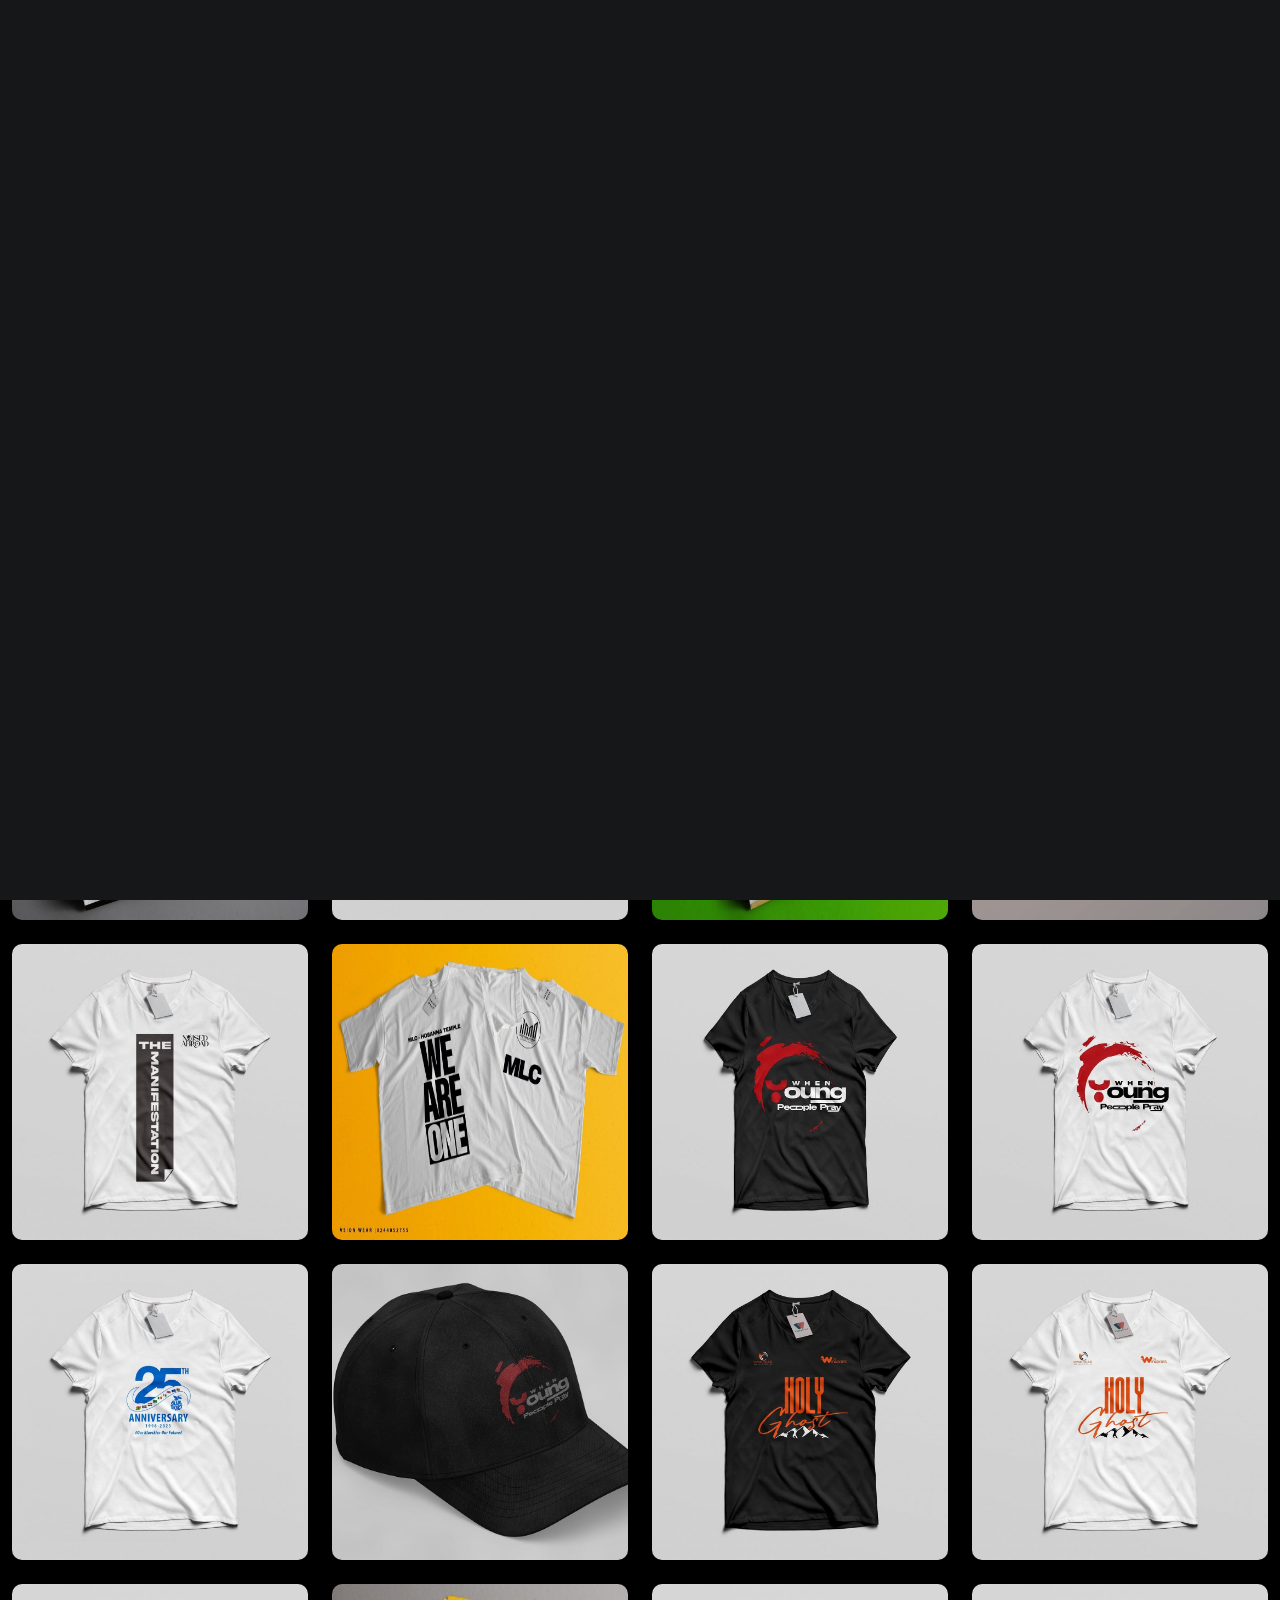
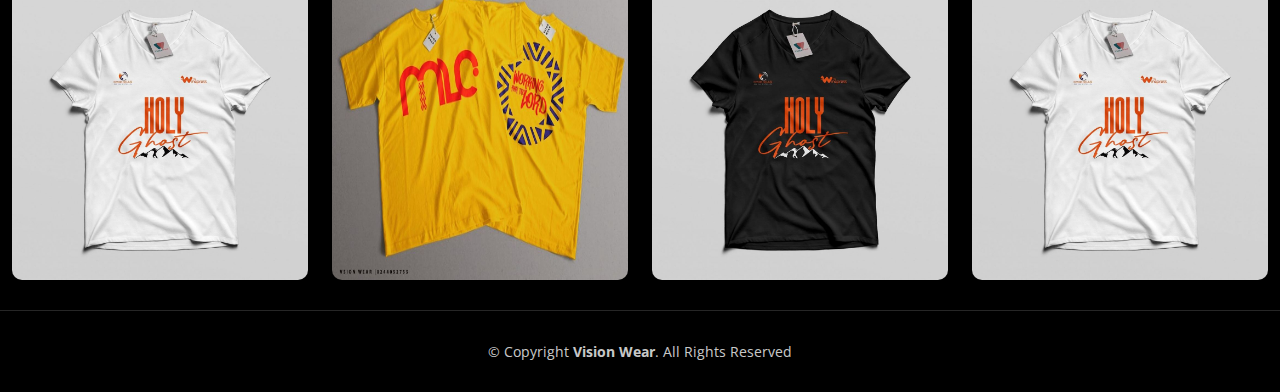
<file: index.html>
<!DOCTYPE html>
<html lang="en">

<head>
  <meta charset="utf-8">
  <meta content="width=device-width, initial-scale=1.0" name="viewport">

  <title>Vision Wears</title>
  <meta content="" name="description">
  <meta content="" name="keywords">

  <!-- Favicons -->
  <link href="assets\img\hoodie-silhuoette-removebg-preview.png" rel="icon">
  <link href="assets\img\hoodie-silhuoette-removebg-preview.png" rel="apple-touch-icon">

  <!-- Googles Fonts -->
  <link rel="preconnect" href="https://fonts.googleapis.com">
  <link rel="preconnect" href="https://fonts.gstatic.com" crossorigin>
  <link href="https://fonts.googleapis.com/css2?family=Open+Sans:ital,wght@0,300;0,400;0,500;0,600;0,700;1,300;1,400;1,600;1,700&family=Inter:ital,wght@0,300;0,400;0,500;0,600;0,700;1,300;1,400;1,500;1,600;1,700&family=Cardo:ital,wght@0,400;0,700;1,400&display=swap" rel="stylesheet">

  <!-- Vendor CSS Files -->
  <link href="assets/vendor/bootstrap/css/bootstrap.min.css" rel="stylesheet">
  <link href="assets/vendor/bootstrap-icons/bootstrap-icons.css" rel="stylesheet">
  <link href="assets/vendor/swiper/swiper-bundle.min.css" rel="stylesheet">
  <link href="assets/vendor/glightbox/css/glightbox.min.css" rel="stylesheet">
  <link href="assets/vendor/aos/aos.css" rel="stylesheet">

  <!-- Main CSS File -->
  <link href="assets/css/main.css" rel="stylesheet">
  <link rel="stylesheet" href="https://cdnjs.cloudflare.com/ajax/libs/font-awesome/6.0.0-beta3/css/all.min.css">

</head>

<body>
  <!-- ======= Header ======= -->
  <header id="header" class="header d-flex align-items-center fixed-top">
    <div class="container-fluid d-flex align-items-center justify-content-between">

      <a href="index.html" class="logo d-flex align-items-center  me-auto me-lg-0">
        <img src="assets\img\Vision_Wear_Logo-removedbg.png" alt="Vision Wear Logo">
        <h1>Vision Wear</h1>
      </a>

      <nav id="navbar" class="navbar">
        <ul>
          <li><a href="index.html" class="active">Home</a></li>
          <li><a href="about.html">About</a></li>
          <li class="dropdown"><a href="#"><span>Services</span> <i class="bi bi-chevron-down dropdown-indicator"></i></a>
            <ul>
              <li><a href="gallery.html">Apparel</a></li>
              <li><a href="gallery.html">Accessories</a></li>
              <li><a href="gallery.html">Drinkware</a></li>
              <li><a href="gallery.html">Promotional Items</a></li>
              <li><a href="gallery.html">Stationary</a></li>
              <li><a href="gallery.html">Miscellaneous</a></li>
            </ul>
          </li>
          <li><a href="contact.html">Contact</a></li>
        </ul>
      </nav><!-- .navbar -->

      <div class="header-social-links">
        <a href="https://www.facebook.com/visionwear.gh?mibextid=ZbWKwL" class="facebook"><i class="bi bi-facebook"></i></a>
        <a href="https://www.instagram.com/visionwear.gh?igsh=cDdvYXRhaG1wbGx4" class="instagram"><i class="bi bi-instagram"></i></a>
      </div>
      <i class="mobile-nav-toggle mobile-nav-show bi bi-list"></i>
      <i class="mobile-nav-toggle mobile-nav-hide d-none bi bi-x"></i>

    </div>
  </header><!-- End Header -->

  <!-- ======= Hero Section ======= -->
  <section id="hero" class="hero d-flex flex-column justify-content-center align-items-center" data-aos="fade" data-aos-delay="1500">
    <div class="container">
      <div class="row justify-content-center">
        <div class="col-lg-6 text-center">
          <h2>Welcome to <span>Vision Wear</span> - Where Your Style Comes to Life</h2>
          <p>At Vision Wear, we craft more than just apparel; we create experiences. From custom caps to unique shirts and cozy hoodies, every piece showcases your creativity. Promote your brand, celebrate events, or express yourself with our quality, stylish, and personalized designs. Start your journey to standout fashion with Vision Wear today.</p>
          <a href="https://api.whatsapp.com/message/NAP2NPQWCNTIM1?autoload=1&app_absent=0" class="btn-get-started">Send Us a Message</a>
        </div>
      </div>
    </div>
  </section><!-- End Hero Section -->

  <main id="main" data-aos="fade" data-aos-delay="1500">

    <!-- ======= Gallery Section ======= -->
    <section id="gallery" class="gallery">
      <div class="container-fluid">

        <div class="row gy-4 justify-content-center">
          <div class="col-xl-3 col-lg-4 col-md-6">
            <div class="gallery-item h-100">
              <img src="assets\img\gallery\atmosphere-folded-shirt.jpg" class="img-fluid" alt="" style="width: 100%; height: 100%;">
              <div class="gallery-links d-flex align-items-center justify-content-center">
                <a href="assets\img\gallery\atmosphere-folded-shirt.jpg" title="Gallery 1" class="glightbox preview-link"><i class="bi bi-arrows-angle-expand"></i></a>
                <a href="#" class="details-link"><i class="bi bi-link-45deg"></i></a>
              </div>
            </div>
          </div><!-- End Gallery Item -->
          <div class="col-xl-3 col-lg-4 col-md-6">
            <div class="gallery-item h-100">
              <img src="assets\img\gallery\blue-skies-shirt.jpg" class="img-fluid" alt="" style="width: 100%; height: 100%;">
              <div class="gallery-links d-flex align-items-center justify-content-center">
                <a href="assets\img\gallery\blue-skies-shirt.jpg" title="Gallery 2" class="glightbox preview-link"><i class="bi bi-arrows-angle-expand"></i></a>
                <a href="#" class="details-link"><i class="bi bi-link-45deg"></i></a>
              </div>
            </div>
          </div><!-- End Gallery Item -->
          <div class="col-xl-3 col-lg-4 col-md-6">
            <div class="gallery-item h-100">
              <img src="assets\img\gallery\blue-skies.jpg" class="img-fluid" alt="" style="width: 100%; height: 100%;">
              <div class="gallery-links d-flex align-items-center justify-content-center">
                <a href="assets\img\gallery\blue-skies.jpg" title="Gallery 3" class="glightbox preview-link"><i class="bi bi-arrows-angle-expand"></i></a>
                <a href="#" class="details-link"><i class="bi bi-link-45deg"></i></a>
              </div>
            </div>
          </div><!-- End Gallery Item -->
          <div class="col-xl-3 col-lg-4 col-md-6">
            <div class="gallery-item h-100">
              <img src="assets\img\gallery\noised-abroad-hoodie.jpg" class="img-fluid" alt="" style="width: 100%; height: 100%;">
              <div class="gallery-links d-flex align-items-center justify-content-center">
                <a href="assets\img\gallery\noised-abroad-hoodie.jpg" title="Gallery 4" class="glightbox preview-link"><i class="bi bi-arrows-angle-expand"></i></a>
                <a href="#" class="details-link"><i class="bi bi-link-45deg"></i></a>
              </div>
            </div>
          </div><!-- End Gallery Item -->
          <div class="col-xl-3 col-lg-4 col-md-6">
            <div class="gallery-item h-100">
              <img src="assets\img\gallery\noised-abroad-shirt.jpg" class="img-fluid" alt="" style="width: 100%; height: 100%;">
              <div class="gallery-links d-flex align-items-center justify-content-center">
                <a href="assets\img\gallery\noised-abroad-shirt.jpg" title="Gallery 5" class="glightbox preview-link"><i class="bi bi-arrows-angle-expand"></i></a>
                <a href="#" class="details-link"><i class="bi bi-link-45deg"></i></a>
              </div>
            </div>
          </div><!-- End Gallery Item -->
          <div class="col-xl-3 col-lg-4 col-md-6">
            <div class="gallery-item h-100">
              <img src="assets\img\gallery\we-are-one.jpg" class="img-fluid" alt="" style="width: 100%; height: 100%;">
              <div class="gallery-links d-flex align-items-center justify-content-center">
                <a href="assets\img\gallery\we-are-one.jpg" title="Gallery 6" class="glightbox preview-link"><i class="bi bi-arrows-angle-expand"></i></a>
                <a href="#" class="details-link"><i class="bi bi-link-45deg"></i></a>
              </div>
            </div>
          </div><!-- End Gallery Item -->
          <div class="col-xl-3 col-lg-4 col-md-6">
            <div class="gallery-item h-100">
              <img src="assets\img\gallery\when-young-people-pray-1.jpg" class="img-fluid" alt="" style="width: 100%; height: 100%;">
              <div class="gallery-links d-flex align-items-center justify-content-center">
                <a href="assets\img\gallery\when-young-people-pray-1.jpg" title="Gallery 7" class="glightbox preview-link"><i class="bi bi-arrows-angle-expand"></i></a>
                <a href="#" class="details-link"><i class="bi bi-link-45deg"></i></a>
              </div>
            </div>
          </div><!-- End Gallery Item -->
          <div class="col-xl-3 col-lg-4 col-md-6">
            <div class="gallery-item h-100">
              <img src="assets\img\gallery\when-young-people-pray-2.jpg" class="img-fluid" alt="" style="width: 100%; height: 100%;">
              <div class="gallery-links d-flex align-items-center justify-content-center">
                <a href="assets\img\gallery\when-young-people-pray-2.jpg" title="Gallery 8" class="glightbox preview-link"><i class="bi bi-arrows-angle-expand"></i></a>
                <a href="#" class="details-link"><i class="bi bi-link-45deg"></i></a>
              </div>
            </div>
          </div><!-- End Gallery Item -->
          <div class="col-xl-3 col-lg-4 col-md-6">
            <div class="gallery-item h-100">
              <img src="assets\img\gallery\blue-skies-shirt.jpg" class="img-fluid" alt="" style="width: 100%; height: 100%;">
              <div class="gallery-links d-flex align-items-center justify-content-center">
                <a href="assets\img\gallery\blue-skies-shirt.jpg" title="Gallery 9" class="glightbox preview-link"><i class="bi bi-arrows-angle-expand"></i></a>
                <a href="#l" class="details-link"><i class="bi bi-link-45deg"></i></a>
              </div>
            </div>
          </div><!-- End Gallery Item -->
          <div class="col-xl-3 col-lg-4 col-md-6">
            <div class="gallery-item h-100">
              <img src="assets\img\gallery\when-young-people-pray-cap.jpg" class="img-fluid" alt="" style="width: 100%; height: 100%;">
              <div class="gallery-links d-flex align-items-center justify-content-center">
                <a href="assets\img\gallery\when-young-people-pray-cap.jpg" title="Gallery 10" class="glightbox preview-link"><i class="bi bi-arrows-angle-expand"></i></a>
                <a href="#" class="details-link"><i class="bi bi-link-45deg"></i></a>
              </div>
            </div>
          </div><!-- End Gallery Item -->
          <div class="col-xl-3 col-lg-4 col-md-6">
            <div class="gallery-item h-100">
              <img src="assets\img\gallery\winepress-black-shirt.jpg" class="img-fluid" alt="" style="width: 100%; height: 100%;">
              <div class="gallery-links d-flex align-items-center justify-content-center">
                <a href="assets\img\gallery\winepress-black-shirt.jpg" title="Gallery 11" class="glightbox preview-link"><i class="bi bi-arrows-angle-expand"></i></a>
                <a href="#" class="details-link"><i class="bi bi-link-45deg"></i></a>
              </div>
            </div>
          </div><!-- End Gallery Item -->
          <div class="col-xl-3 col-lg-4 col-md-6">
            <div class="gallery-item h-100">
              <img src="assets\img\gallery\winepress-white-shirt.jpg" class="img-fluid" alt="" style="width: 100%; height: 100%;">
              <div class="gallery-links d-flex align-items-center justify-content-center">
                <a href="assets\img\gallery\winepress-white-shirt.jpg" title="Gallery 12" class="glightbox preview-link"><i class="bi bi-arrows-angle-expand"></i></a>
                <a href="#" class="details-link"><i class="bi bi-link-45deg"></i></a>
              </div>
            </div>
          </div><!-- End Gallery Item -->
          <div class="col-xl-3 col-lg-4 col-md-6">
            <div class="gallery-item h-100">
              <img src="assets\img\gallery\winepress-white-shirt.jpg" class="img-fluid" alt="" style="width: 100%; height: 100%;">
              <div class="gallery-links d-flex align-items-center justify-content-center">
                <a href="assets\img\gallery\winepress-white-shirt.jpg" title="Gallery 13" class="glightbox preview-link"><i class="bi bi-arrows-angle-expand"></i></a>
                <a href="#" class="details-link"><i class="bi bi-link-45deg"></i></a>
              </div>
            </div>
          </div><!-- End Gallery Item -->
          <div class="col-xl-3 col-lg-4 col-md-6">
            <div class="gallery-item h-100">
              <img src="assets\img\gallery\working-for-the-lord.jpg" class="img-fluid" alt="" style="width: 100%; height: 100%;">
              <div class="gallery-links d-flex align-items-center justify-content-center">
                <a href="assets\img\gallery\working-for-the-lord.jpg" title="Gallery 14" class="glightbox preview-link"><i class="bi bi-arrows-angle-expand"></i></a>
                <a href="#" class="details-link"><i class="bi bi-link-45deg"></i></a>
              </div>
            </div>
          </div><!-- End Gallery Item -->
          <div class="col-xl-3 col-lg-4 col-md-6">
            <div class="gallery-item h-100">
              <img src="assets\img\gallery\winepress-black-shirt.jpg" class="img-fluid" alt="" style="width: 100%; height: 100%;">
              <div class="gallery-links d-flex align-items-center justify-content-center">
                <a href="assets\img\gallery\winepress-black-shirt.jpg" title="Gallery 15" class="glightbox preview-link"><i class="bi bi-arrows-angle-expand"></i></a>
                <a href="#" class="details-link"><i class="bi bi-link-45deg"></i></a>
              </div>
            </div>
          </div><!-- End Gallery Item -->
          <div class="col-xl-3 col-lg-4 col-md-6">
            <div class="gallery-item h-100">
              <img src="assets\img\gallery\winepress-white-shirt.jpg" class="img-fluid" alt="" style="width: 100%; height: 100%;">
              <div class="gallery-links d-flex align-items-center justify-content-center">
                <a href="assets\img\gallery\winepress-white-shirt.jpg" title="Gallery 16" class="glightbox preview-link"><i class="bi bi-arrows-angle-expand"></i></a>
                <a href="#" class="details-link"><i class="bi bi-link-45deg"></i></a>
              </div>
            </div>
          </div><!-- End Gallery Item -->

        </div>

      </div>
    </section><!-- End Gallery Section -->

  </main><!-- End #main -->

  <!-- ======= Footer ======= -->
  <footer id="footer" class="footer">
    <div class="container">
      <div class="copyright">
        &copy; Copyright <strong><span>Vision Wear</span></strong>. All Rights Reserved
      </div>
    </div>
  </footer><!-- End Footer -->

  <a href="#" class="scroll-top d-flex align-items-center justify-content-center"><i class="bi bi-arrow-up-short"></i></a>

  <div id="preloader">
    <div class="line"></div>
  </div>

  <!-- Vendor JS Files -->
  <script src="assets/vendor/bootstrap/js/bootstrap.bundle.min.js"></script>
  <script src="assets/vendor/swiper/swiper-bundle.min.js"></script>
  <script src="assets/vendor/glightbox/js/glightbox.min.js"></script>
  <script src="assets/vendor/aos/aos.js"></script>
  <script src="assets/vendor/php-email-form/validate.js"></script>

  <!-- Template Main JS File -->
  <script src="assets/js/main.js"></script>

</body>

</html>
</file>
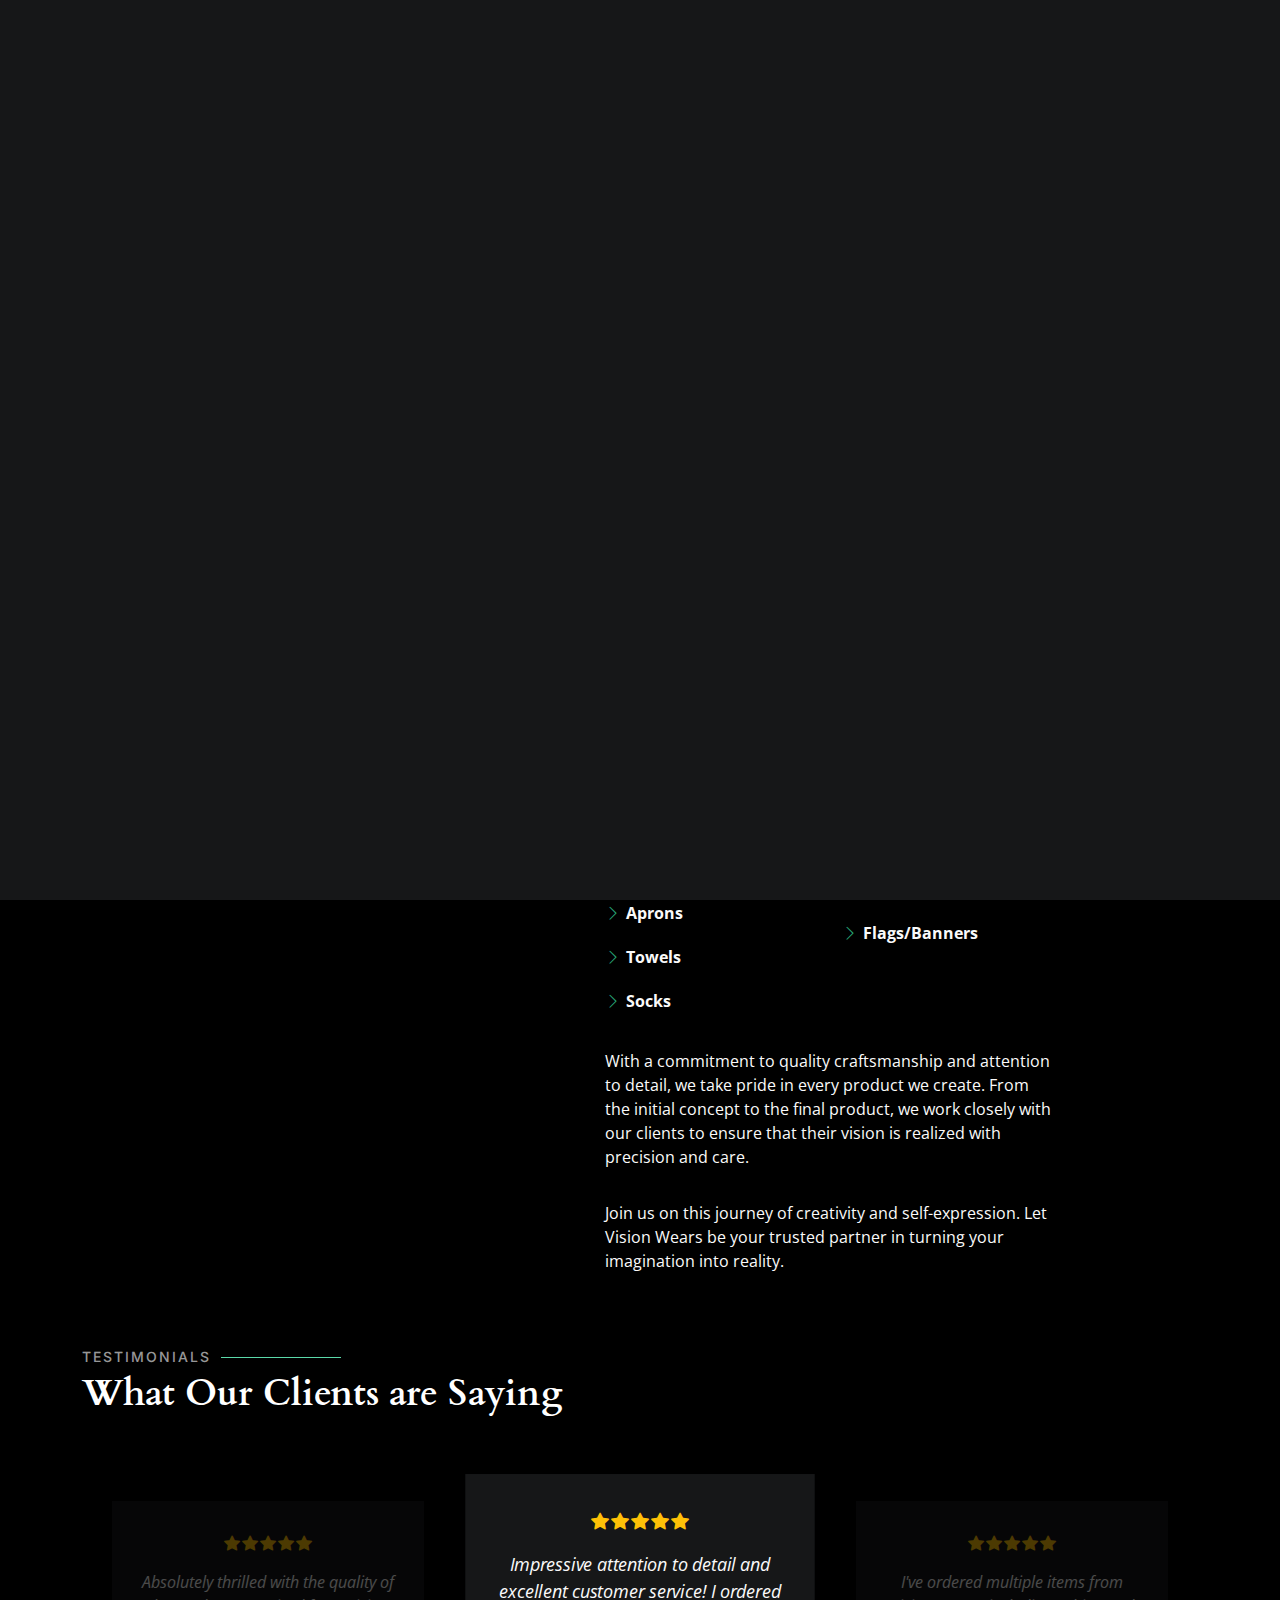
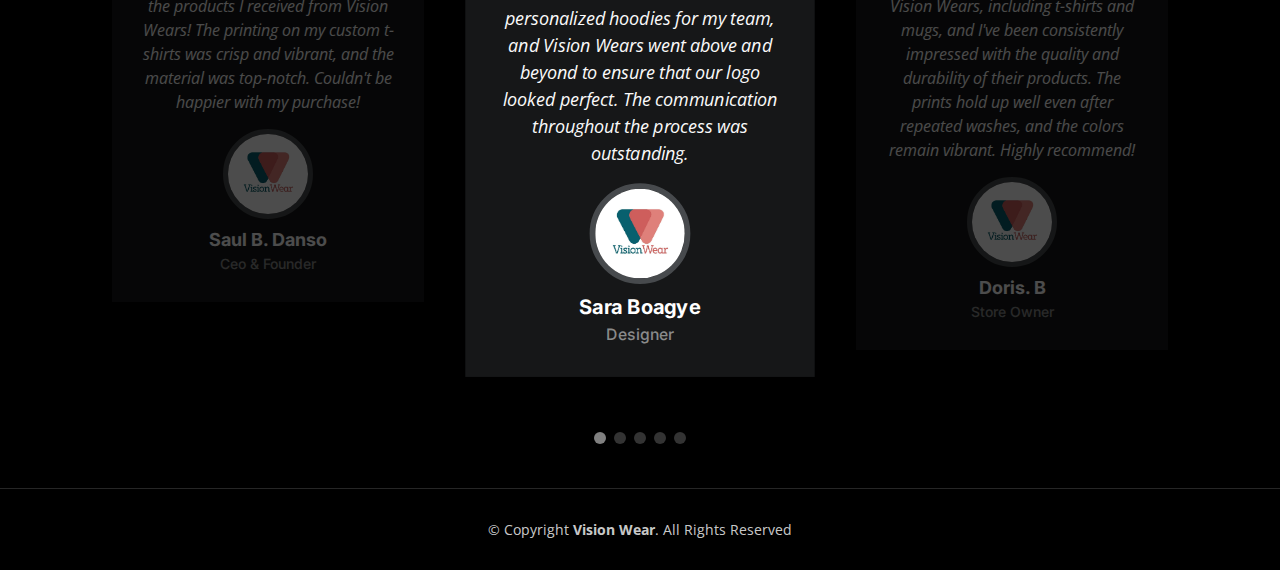
<file: about.html>
<!DOCTYPE html>
<html lang="en">

<head>
  <meta charset="utf-8">
  <meta content="width=device-width, initial-scale=1.0" name="viewport">

  <title>Vision Wears</title>
  <meta content="" name="description">
  <meta content="" name="keywords">

  <!-- Favicons -->
  <link href="assets\img\hoodie-silhuoette-removebg-preview.png" rel="icon">
  <link href="assets\img\hoodie-silhuoette-removebg-preview.png" rel="apple-touch-icon">

  <!-- Googles Fonts -->
  <link rel="preconnect" href="https://fonts.googleapis.com">
  <link rel="preconnect" href="https://fonts.gstatic.com" crossorigin>
  <link href="https://fonts.googleapis.com/css2?family=Open+Sans:ital,wght@0,300;0,400;0,500;0,600;0,700;1,300;1,400;1,600;1,700&family=Inter:ital,wght@0,300;0,400;0,500;0,600;0,700;1,300;1,400;1,500;1,600;1,700&family=Cardo:ital,wght@0,400;0,700;1,400&display=swap" rel="stylesheet">

  <!-- Vendor CSS Files -->
  <link href="assets/vendor/bootstrap/css/bootstrap.min.css" rel="stylesheet">
  <link href="assets/vendor/bootstrap-icons/bootstrap-icons.css" rel="stylesheet">
  <link href="assets/vendor/swiper/swiper-bundle.min.css" rel="stylesheet">
  <link href="assets/vendor/glightbox/css/glightbox.min.css" rel="stylesheet">
  <link href="assets/vendor/aos/aos.css" rel="stylesheet">

  <!-- Main CSS File -->
  <link href="assets/css/main.css" rel="stylesheet">
  <link rel="stylesheet" href="https://cdnjs.cloudflare.com/ajax/libs/font-awesome/6.0.0-beta3/css/all.min.css">


<body>

  <!-- ======= Header ======= -->
  <header id="header" class="header d-flex align-items-center fixed-top">
    <div class="container-fluid d-flex align-items-center justify-content-between">

      <a href="index.html" class="logo d-flex align-items-center  me-auto me-lg-0">
        <img src="assets\img\Vision_Wear_Logo-removedbg.png" alt="Vision Wear Logo">
        <h1>Vision Wear</h1>
      </a>

      <nav id="navbar" class="navbar">
        <ul>
          <li><a href="index.html">Home</a></li>
          <li><a href="about.html" class="active">About</a></li>
          <li class="dropdown"><a href="#"><span>Services</span> <i class="bi bi-chevron-down dropdown-indicator"></i></a>
            <ul>
              <li><a href="gallery.html">Apparel</a></li>
              <li><a href="gallery.html">Accessories</a></li>
              <li><a href="gallery.html">Drinkware</a></li>
              <li><a href="gallery.html">Miscellaneous</a></li>
              <li><a href="gallery.html">Promotional Items</a></li>
              <li><a href="gallery.html">Stationary</a></li>
            </ul>
          </li>
          <li><a href="contact.html">Contact</a></li>
        </ul>
      </nav><!-- .navbar -->

      <div class="header-social-links">
        <a href="https://www.facebook.com/visionwear.gh?mibextid=ZbWKwL" class="facebook"><i class="bi bi-facebook"></i></a>
        <a href="https://www.instagram.com/visionwear.gh?igsh=cDdvYXRhaG1wbGx4" class="instagram"><i class="bi bi-instagram"></i></a>
      </div>
      <i class="mobile-nav-toggle mobile-nav-show bi bi-list"></i>
      <i class="mobile-nav-toggle mobile-nav-hide d-none bi bi-x"></i>

    </div>
  </header><!-- End Header -->

  <main id="main" data-aos="fade" data-aos-delay="1500">

    <!-- ======= End Page Header ======= -->
    <div class="page-header d-flex align-items-center">
      <div class="container position-relative">
        <div class="row d-flex justify-content-center">
          <div class="col-lg-6 text-center">
            <h2>About</h2>
            <p>At Vision Wears, we understand that every design tells a story, and we're here to ensure that your story is heard loud and clear. Whether you're looking to promote your brand, commemorate a special occasion, or simply add a touch of personal flair to your wardrobe or home, our team is dedicated to delivering exceptional results that exceed your expectations.</p>

            <a class="cta-btn" href="https://api.whatsapp.com/message/NAP2NPQWCNTIM1?autoload=1&app_absent=0">SEND US A MESSAGE</a>

          </div>
        </div>
      </div>
    </div><!-- End Page Header -->

    <!-- ======= About Section ======= -->
    <section id="about" class="about">
      <div class="container">

        <div class="row gy-4 justify-content-center">
          <div class="col-lg-4">
            <img src="assets\img\Vision Wear Logo.jpg" class="img-fluid" alt="">
          </div>
          <div class="col-lg-5 content">
            <h2>What we Do</h2>
            <p class="fst-italic py-3">
              At Vision Wears we design and print on all of the following items 
            </p>
            <div class="row">
              <div class="col-lg-6">
                <ul>
                  <li><i class="bi bi-chevron-right"></i> <strong>T-shirts</strong> </li>
                  <li><i class="bi bi-chevron-right"></i> <strong>Hoodies</strong> </li>
                  <li><i class="bi bi-chevron-right"></i> <strong>Caps</strong> </li>
                  <li><i class="bi bi-chevron-right"></i> <strong>Polo Shirts</strong> </li>
                  <li><i class="bi bi-chevron-right"></i> <strong>Sweat Shirts</strong> </li>
                  <li><i class="bi bi-chevron-right"></i> <strong>Tank Tops</strong></li>
                  <li><i class="bi bi-chevron-right"></i> <strong>Bags - Tote Bags, Backpacks,etc</strong></li>
                  <li><i class="bi bi-chevron-right"></i> <strong>Aprons</strong> </li>
                  <li><i class="bi bi-chevron-right"></i> <strong>Towels</strong> </li>
                  <li><i class="bi bi-chevron-right"></i> <strong>Socks</strong> </li>
                </ul>
              </div>
              <div class="col-lg-6">
                <ul>
                  <li><i class="bi bi-chevron-right"></i> <strong>Mousepads</strong> </li>
                  <li><i class="bi bi-chevron-right"></i> <strong>Phone cases</strong></li>
                  <li><i class="bi bi-chevron-right"></i> <strong>Mugs and Cups</strong> </li>
                  <li><i class="bi bi-chevron-right"></i> <strong>Water bottles</strong> </li>
                  <li><i class="bi bi-chevron-right"></i> <strong>Notebooks</strong> </li>
                  <li><i class="bi bi-chevron-right"></i> <strong>Coasters</strong> </li>
                  <li><i class="bi bi-chevron-right"></i> <strong>Keychains</strong> </li>
                  <li><i class="bi bi-chevron-right"></i> <strong>Umbrellas</strong> </li>
                  <li><i class="bi bi-chevron-right"></i> <strong>Flags/Banners</strong> </li>
                </ul>
              </div>
            </div>
            <p class="py-3">
              With a commitment to quality craftsmanship and attention to detail, we take pride in every product we create. From the initial concept to the final product, we work closely with our clients to ensure that their vision is realized with precision and care.
            </p>
            <p class="m-0">
              Join us on this journey of creativity and self-expression. Let Vision Wears be your trusted partner in turning your imagination into reality.
            </p>
          </div>
        </div>

      </div>
    </section><!-- End About Section -->

    <!-- ======= Testimonials Section ======= -->
    <section id="testimonials" class="testimonials">
      <div class="container">

        <div class="section-header">
          <h2>Testimonials</h2>
          <p>What Our Clients are Saying</p>
        </div>

        <div class="slides-3 swiper">
          <div class="swiper-wrapper">

            <div class="swiper-slide">
              <div class="testimonial-item">
                <div class="stars">
                  <i class="bi bi-star-fill"></i><i class="bi bi-star-fill"></i><i class="bi bi-star-fill"></i><i class="bi bi-star-fill"></i><i class="bi bi-star-fill"></i>
                </div>
                <p>
                  Absolutely thrilled with the quality of the products I received from Vision Wears! The printing on my custom t-shirts was crisp and vibrant, and the material was top-notch. Couldn't be happier with my purchase!
                </p>
                <div class="profile mt-auto">
                  <img src="assets\img\Vision Wear Logo.jpg" class="testimonial-img" alt="">
                  <h3>Saul B. Danso</h3>
                  <h4>Ceo &amp; Founder</h4>
                </div>
              </div>
            </div><!-- End testimonial item -->

            <div class="swiper-slide">
              <div class="testimonial-item">
                <div class="stars">
                  <i class="bi bi-star-fill"></i><i class="bi bi-star-fill"></i><i class="bi bi-star-fill"></i><i class="bi bi-star-fill"></i><i class="bi bi-star-fill"></i>
                </div>
                <p>
                  Impressive attention to detail and excellent customer service! I ordered personalized hoodies for my team, and Vision Wears went above and beyond to ensure that our logo looked perfect. The communication throughout the process was outstanding.
                </p>
                <div class="profile mt-auto">
                  <img src="assets\img\Vision Wear Logo.jpg" class="testimonial-img" alt="">
                  <h3>Sara Boagye</h3>
                  <h4>Designer</h4>
                </div>
              </div>
            </div><!-- End testimonial item -->

            <div class="swiper-slide">
              <div class="testimonial-item">
                <div class="stars">
                  <i class="bi bi-star-fill"></i><i class="bi bi-star-fill"></i><i class="bi bi-star-fill"></i><i class="bi bi-star-fill"></i><i class="bi bi-star-fill"></i>
                </div>
                <p>
                  I've ordered multiple items from Vision Wears, including t-shirts and mugs, and I've been consistently impressed with the quality and durability of their products. The prints hold up well even after repeated washes, and the colors remain vibrant. Highly recommend!
                </p>
                <div class="profile mt-auto">
                  <img src="assets\img\Vision Wear Logo.jpg" class="testimonial-img" alt="">
                  <h3>Doris. B</h3>
                  <h4>Store Owner</h4>
                </div>
              </div>
            </div><!-- End testimonial item -->

            <div class="swiper-slide">
              <div class="testimonial-item">
                <div class="stars">
                  <i class="bi bi-star-fill"></i><i class="bi bi-star-fill"></i><i class="bi bi-star-fill"></i><i class="bi bi-star-fill"></i><i class="bi bi-star-fill"></i>
                </div>
                <p>
                  Exceptional craftsmanship and speedy delivery! I needed custom caps for an event on short notice, and Vision Wears delivered them in record time without compromising on quality. The caps were a hit with everyone, and I received many compliments on the design. Will definitely be ordering again!
                </p>
                <div class="profile mt-auto">
                  <img src="assets\img\Vision Wear Logo.jpg" class="testimonial-img" alt="">
                  <h3>Matthew</h3>
                  <h4>Freelancer</h4>
                </div>
              </div>
            </div><!-- End testimonial item -->

            <div class="swiper-slide">
              <div class="testimonial-item">
                <div class="stars">
                  <i class="bi bi-star-fill"></i><i class="bi bi-star-fill"></i><i class="bi bi-star-fill"></i><i class="bi bi-star-fill"></i><i class="bi bi-star-fill"></i>
                </div>
                <p>
                  Vision Wears is my go-to for custom merchandise! The variety of products they offer is unmatched, and their easy-to-use design tool makes it a breeze to create personalized items. Shipping is fast, and the customer service team is always helpful and responsive.
                </p>
                <div class="profile mt-auto">
                  <img src="assets\img\Vision Wear Logo.jpg" class="testimonial-img" alt="">
                  <h3>John Larson</h3>
                  <h4>Entrepreneur</h4>
                </div>
              </div>
            </div><!-- End testimonial item -->

          </div>
          <div class="swiper-pagination"></div>
        </div>

      </div>
    </section><!-- End Testimonials Section -->

  </main><!-- End #main -->

  <!-- ======= Footer ======= -->
  <footer id="footer" class="footer">
    <div class="container">
      <div class="copyright">
        &copy; Copyright <strong><span>Vision Wear</span></strong>. All Rights Reserved
      </div>
    </div>
  </footer><!-- End Footer -->

  <a href="#" class="scroll-top d-flex align-items-center justify-content-center"><i class="bi bi-arrow-up-short"></i></a>

  <div id="preloader">
    <div class="line"></div>
  </div>

  <!-- Vendor JS Files -->
  <script src="assets/vendor/bootstrap/js/bootstrap.bundle.min.js"></script>
  <script src="assets/vendor/swiper/swiper-bundle.min.js"></script>
  <script src="assets/vendor/glightbox/js/glightbox.min.js"></script>
  <script src="assets/vendor/aos/aos.js"></script>
  <script src="assets/vendor/php-email-form/validate.js"></script>

  <!-- Template Main JS File -->
  <script src="assets/js/main.js"></script>

</body>

</html>
</file>
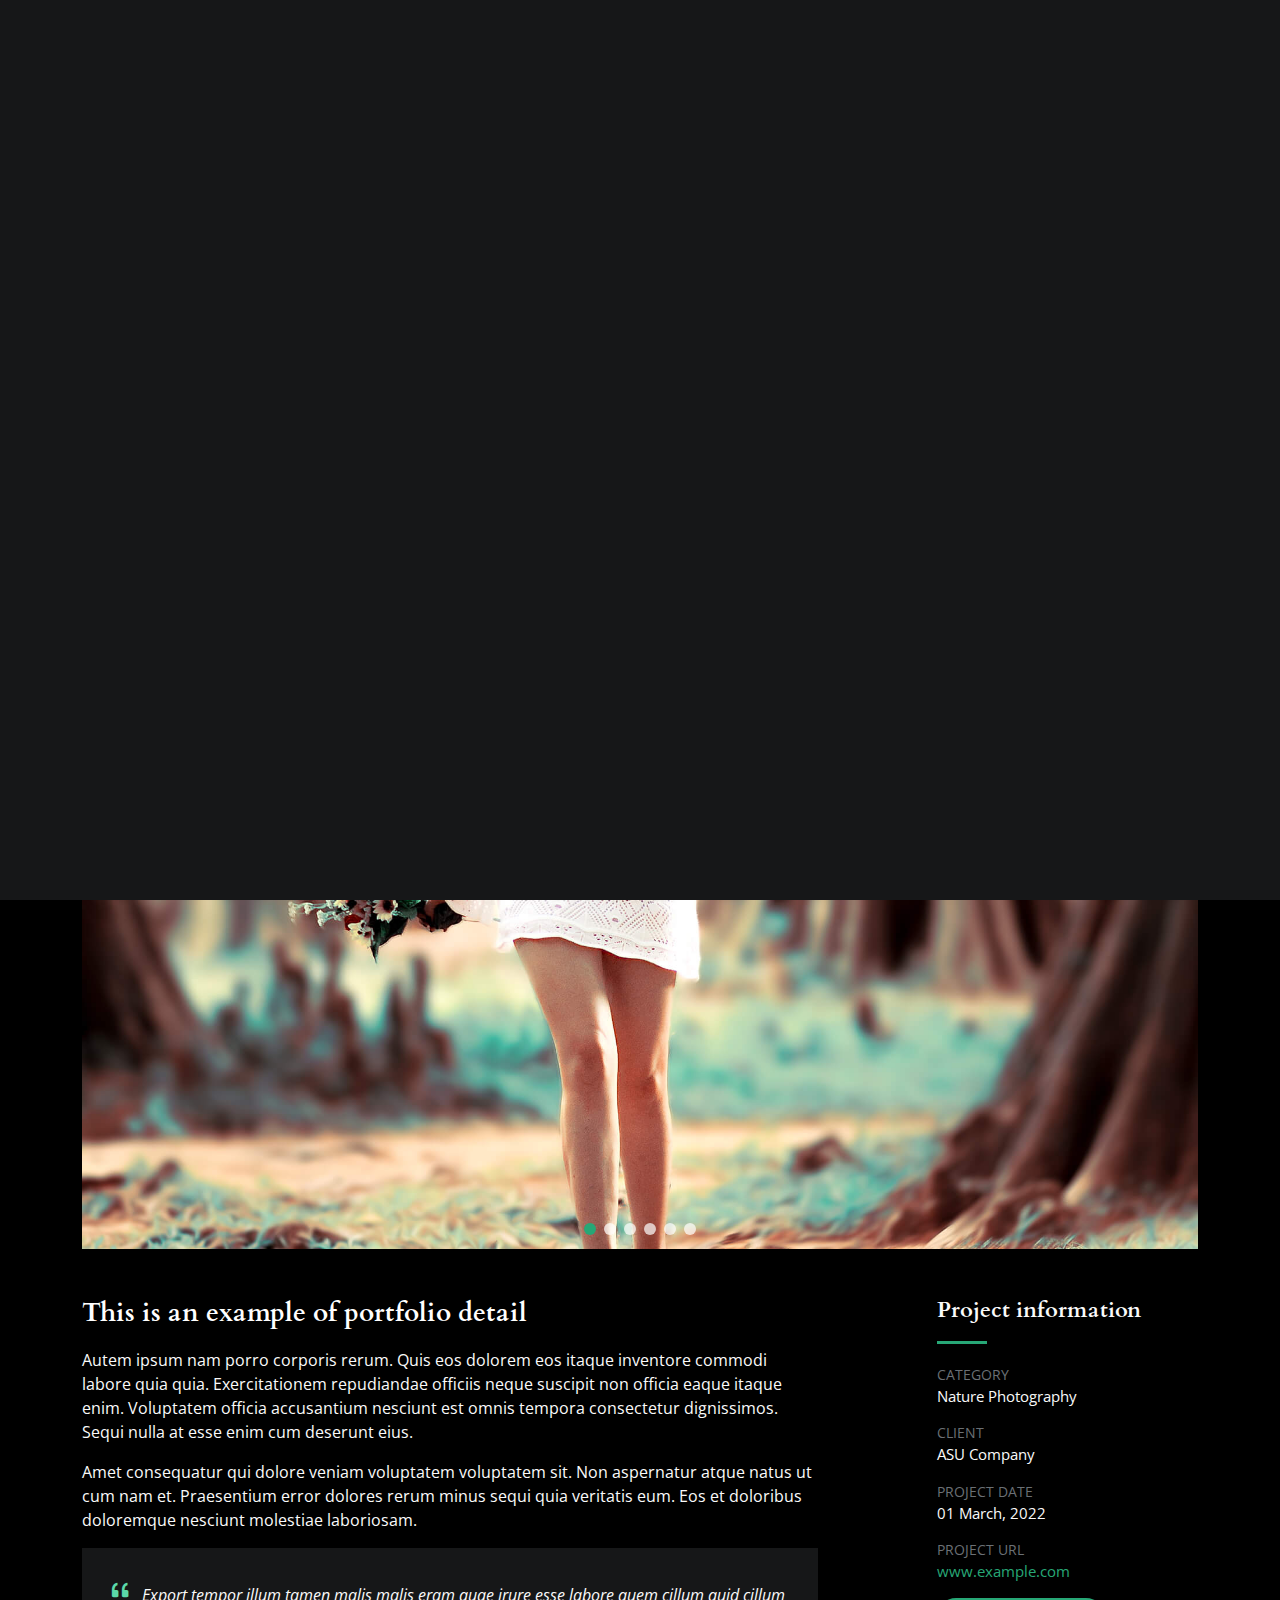
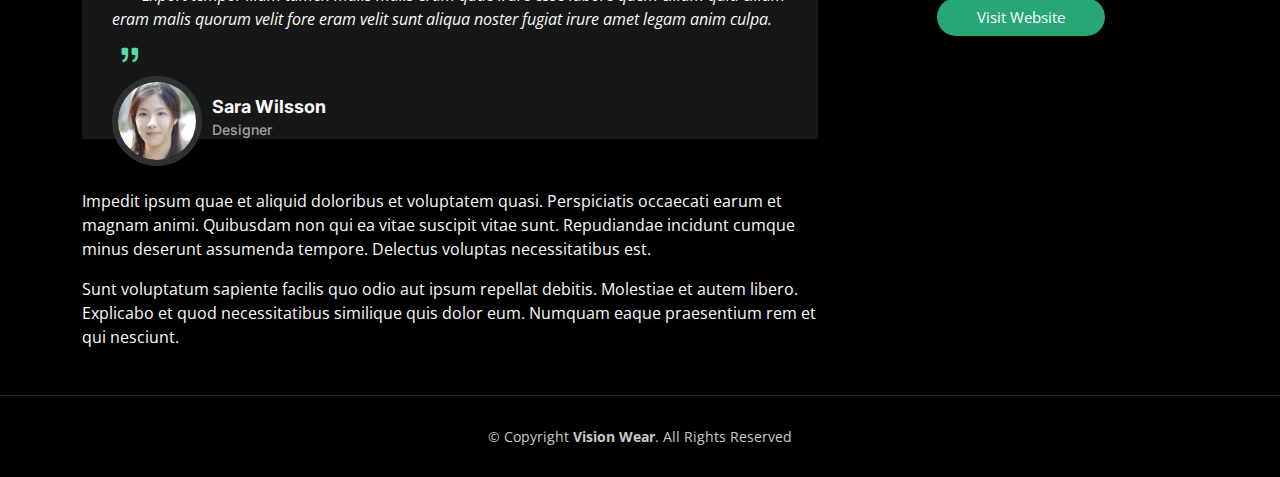
<file: gallery-single.html>
<!DOCTYPE html>
<html lang="en">

<head>
  <meta charset="utf-8">
  <meta content="width=device-width, initial-scale=1.0" name="viewport">

  <title>PhotoFolio Bootstrap Template - Gallery Single</title>
  <meta content="" name="description">
  <meta content="" name="keywords">

  <!-- Favicons -->
  <link href="assets/img/favicon.png" rel="icon">
  <link href="assets/img/apple-touch-icon.png" rel="apple-touch-icon">

  <!-- Google Fonts -->
  <link rel="preconnect" href="https://fonts.googleapis.com">
  <link rel="preconnect" href="https://fonts.gstatic.com" crossorigin>
  <link href="https://fonts.googleapis.com/css2?family=Open+Sans:ital,wght@0,300;0,400;0,500;0,600;0,700;1,300;1,400;1,600;1,700&family=Inter:ital,wght@0,300;0,400;0,500;0,600;0,700;1,300;1,400;1,500;1,600;1,700&family=Cardo:ital,wght@0,400;0,700;1,400&display=swap" rel="stylesheet">

  <!-- Vendor CSS Files -->
  <link href="assets/vendor/bootstrap/css/bootstrap.min.css" rel="stylesheet">
  <link href="assets/vendor/bootstrap-icons/bootstrap-icons.css" rel="stylesheet">
  <link href="assets/vendor/swiper/swiper-bundle.min.css" rel="stylesheet">
  <link href="assets/vendor/glightbox/css/glightbox.min.css" rel="stylesheet">
  <link href="assets/vendor/aos/aos.css" rel="stylesheet">

  <!-- Main CSS File -->
  <link href="assets/css/main.css" rel="stylesheet">

</head>

<body>

  <!-- ======= Header ======= -->
  <header id="header" class="header d-flex align-items-center fixed-top">
    <div class="container-fluid d-flex align-items-center justify-content-between">

      <a href="index.html" class="logo d-flex align-items-center  me-auto me-lg-0">
        <img src="assets\img\Vision_Wear_Logo-removedbg.png" alt="Vision Wear Logo">
        <h1>Vision Wear</h1>
      </a>

      <nav id="navbar" class="navbar">
        <ul>
          <li><a href="index.html" >Home</a></li>
          <li><a href="about.html">About</a></li>
          <li class="dropdown"><a href="#"><span>Services</span> <i class="bi bi-chevron-down dropdown-indicator"></i></a>
            <ul>
              <li><a href="gallery.html">Apparel</a></li>
              <li><a href="gallery.html">Accessories</a></li>
              <li><a href="gallery.html">Drinkware</a></li>
              <li><a href="gallery.html">Promotional Items</a></li>
              <li><a href="gallery.html">Stationary</a></li>
              <li><a href="gallery.html">Miscellaneous</a></li>
            </ul>
          </li>
          <li><a href="contact.html">Contact</a></li>
        </ul>
      </nav><!-- .navbar -->

      <div class="header-social-links">
        <a href="#" class="twitter"><i class="bi bi-twitter"></i></a>
        <a href="#" class="facebook"><i class="bi bi-facebook"></i></a>
        <a href="#" class="instagram"><i class="bi bi-instagram"></i></a>
        <a href="#" class="linkedin"><i class="bi bi-linkedin"></i></i></a>
      </div>
      <i class="mobile-nav-toggle mobile-nav-show bi bi-list"></i>
      <i class="mobile-nav-toggle mobile-nav-hide d-none bi bi-x"></i>

    </div>
  </header><!-- End Header -->

  <main id="main" data-aos="fade" data-aos-delay="1500">

    <!-- ======= End Page Header ======= -->
    <div class="page-header d-flex align-items-center">
      <div class="container position-relative">
        <div class="row d-flex justify-content-center">
          <div class="col-lg-6 text-center">
            <h2>Gallery Single</h2>
            <p>Odio et unde deleniti. Deserunt numquam exercitationem. Officiis quo odio sint voluptas consequatur ut a odio voluptatem. Sit dolorum debitis veritatis natus dolores. Quasi ratione sint. Sit quaerat ipsum dolorem.</p>

            <a class="cta-btn" href="contact.html">SEND US A MESSAGE</a>

          </div>
        </div>
      </div>
    </div><!-- End Page Header -->

    <!-- ======= Gallery Single Section ======= -->
    <section id="gallery-single" class="gallery-single">
      <div class="container">

        <div class="position-relative h-100">
          <div class="slides-1 portfolio-details-slider swiper">
            <div class="swiper-wrapper align-items-center">

              <div class="swiper-slide">
                <img src="assets/img/gallery/gallery-8.jpg" alt="">
              </div>
              <div class="swiper-slide">
                <img src="assets/img/gallery/gallery-9.jpg" alt="">
              </div>
              <div class="swiper-slide">
                <img src="assets/img/gallery/gallery-10.jpg" alt="">
              </div>
              <div class="swiper-slide">
                <img src="assets/img/gallery/gallery-11.jpg" alt="">
              </div>
              <div class="swiper-slide">
                <img src="assets/img/gallery/gallery-12.jpg" alt="">
              </div>
              <div class="swiper-slide">
                <img src="assets/img/gallery/gallery-13.jpg" alt="">
              </div>

            </div>
            <div class="swiper-pagination"></div>
          </div>
          <div class="swiper-button-prev"></div>
          <div class="swiper-button-next"></div>

        </div>

        <div class="row justify-content-between gy-4 mt-4">

          <div class="col-lg-8">
            <div class="portfolio-description">
              <h2>This is an example of portfolio detail</h2>
              <p>
                Autem ipsum nam porro corporis rerum. Quis eos dolorem eos itaque inventore commodi labore quia quia. Exercitationem repudiandae officiis neque suscipit non officia eaque itaque enim. Voluptatem officia accusantium nesciunt est omnis tempora consectetur dignissimos. Sequi nulla at esse enim cum deserunt eius.
              </p>
              <p>
                Amet consequatur qui dolore veniam voluptatem voluptatem sit. Non aspernatur atque natus ut cum nam et. Praesentium error dolores rerum minus sequi quia veritatis eum. Eos et doloribus doloremque nesciunt molestiae laboriosam.
              </p>

              <div class="testimonial-item">
                <p>
                  <i class="bi bi-quote quote-icon-left"></i>
                  Export tempor illum tamen malis malis eram quae irure esse labore quem cillum quid cillum eram malis quorum velit fore eram velit sunt aliqua noster fugiat irure amet legam anim culpa.
                  <i class="bi bi-quote quote-icon-right"></i>
                </p>
                <div>
                  <img src="assets/img/testimonials/testimonials-2.jpg" class="testimonial-img" alt="">
                  <h3>Sara Wilsson</h3>
                  <h4>Designer</h4>
                </div>
              </div>

              <p>
                Impedit ipsum quae et aliquid doloribus et voluptatem quasi. Perspiciatis occaecati earum et magnam animi. Quibusdam non qui ea vitae suscipit vitae sunt. Repudiandae incidunt cumque minus deserunt assumenda tempore. Delectus voluptas necessitatibus est.

              <p>
                Sunt voluptatum sapiente facilis quo odio aut ipsum repellat debitis. Molestiae et autem libero. Explicabo et quod necessitatibus similique quis dolor eum. Numquam eaque praesentium rem et qui nesciunt.
              </p>

            </div>
          </div>

          <div class="col-lg-3">
            <div class="portfolio-info">
              <h3>Project information</h3>
              <ul>
                <li><strong>Category</strong> <span>Nature Photography</span></li>
                <li><strong>Client</strong> <span>ASU Company</span></li>
                <li><strong>Project date</strong> <span>01 March, 2022</span></li>
                <li><strong>Project URL</strong> <a href="#">www.example.com</a></li>
                <li><a href="#" class="btn-visit align-self-start">Visit Website</a></li>
              </ul>
            </div>
          </div>

        </div>

      </div>
    </section><!-- End Gallery Single Section -->

  </main><!-- End #main -->

  <!-- ======= Footer ======= -->
  <footer id="footer" class="footer">
    <div class="container">
      <div class="copyright">
        &copy; Copyright <strong><span>Vision Wear</span></strong>. All Rights Reserved
      </div>
    </div>
  </footer><!-- End Footer -->

  <a href="#" class="scroll-top d-flex align-items-center justify-content-center"><i class="bi bi-arrow-up-short"></i></a>

  <div id="preloader">
    <div class="line"></div>
  </div>

  <!-- Vendor JS Files -->
  <script src="assets/vendor/bootstrap/js/bootstrap.bundle.min.js"></script>
  <script src="assets/vendor/swiper/swiper-bundle.min.js"></script>
  <script src="assets/vendor/glightbox/js/glightbox.min.js"></script>
  <script src="assets/vendor/aos/aos.js"></script>
  <script src="assets/vendor/php-email-form/validate.js"></script>

  <!-- Template Main JS File -->
  <script src="assets/js/main.js"></script>

</body>

</html>
</file>
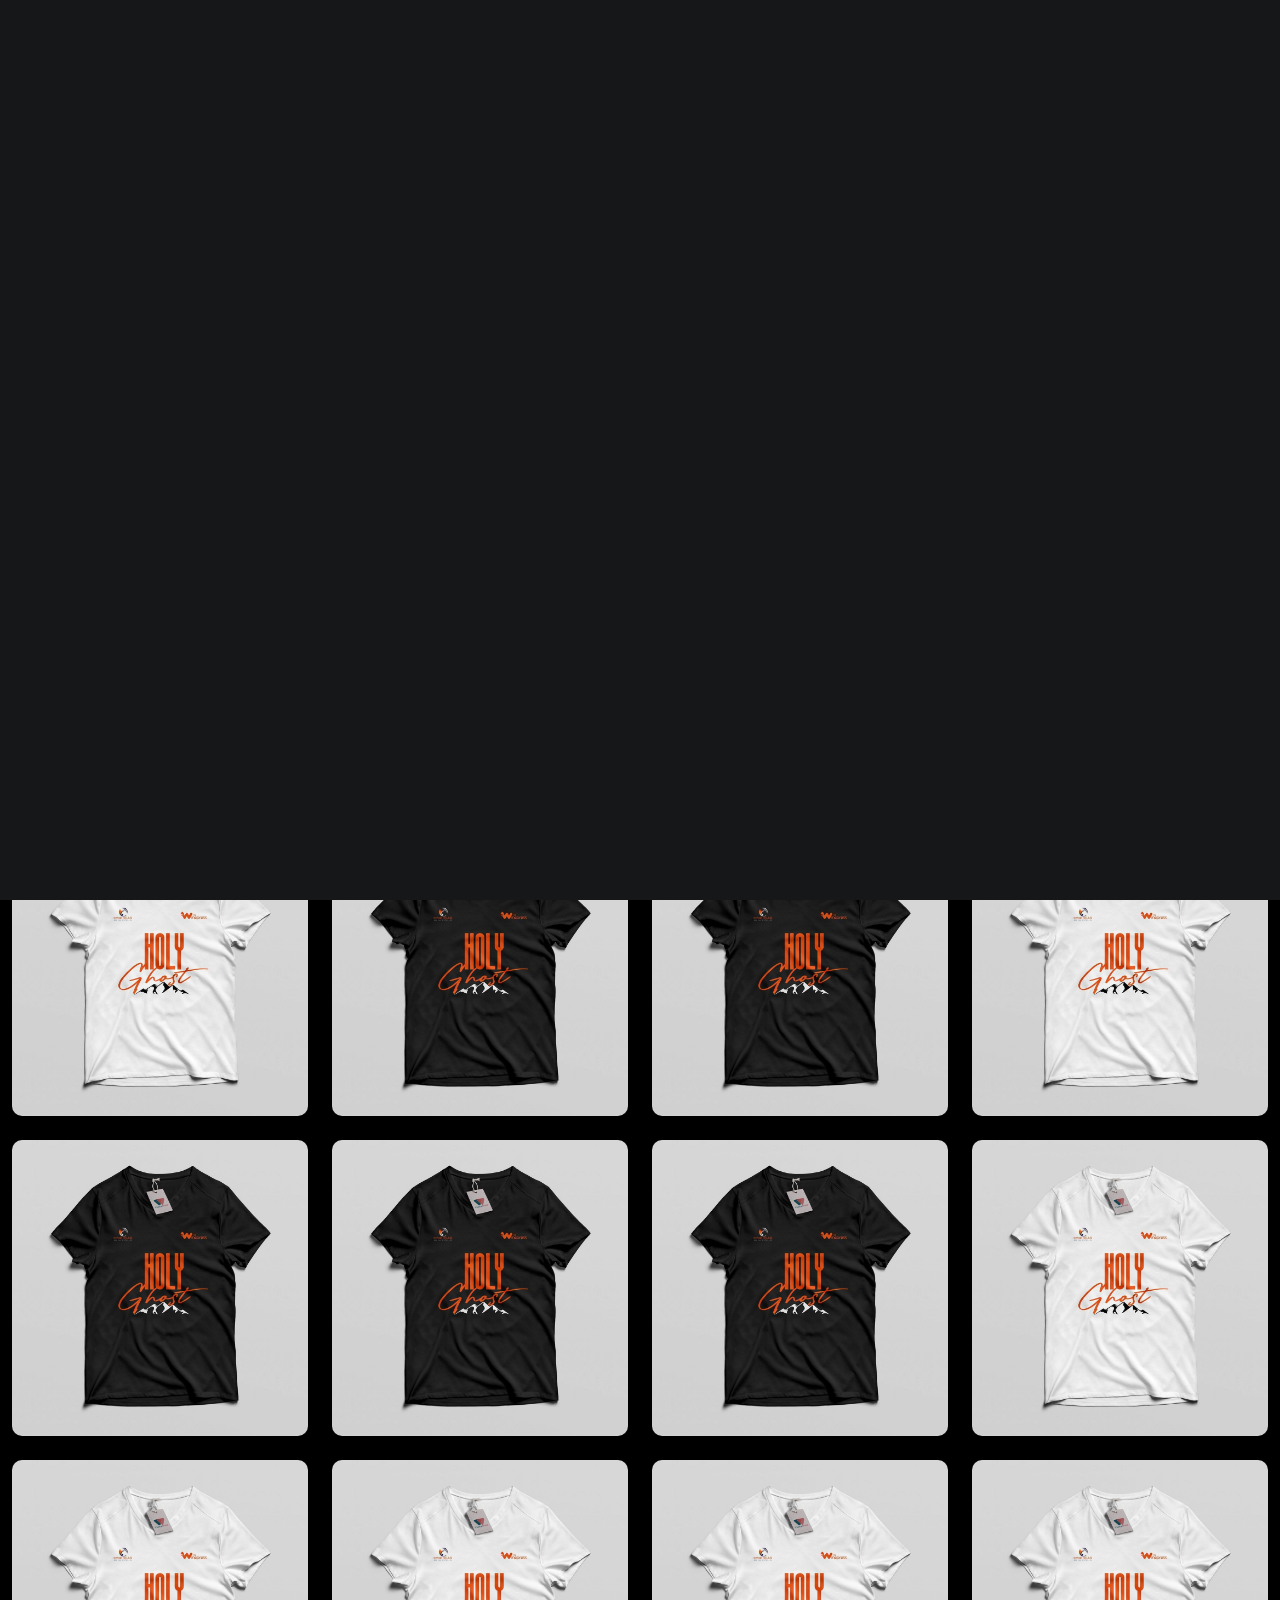
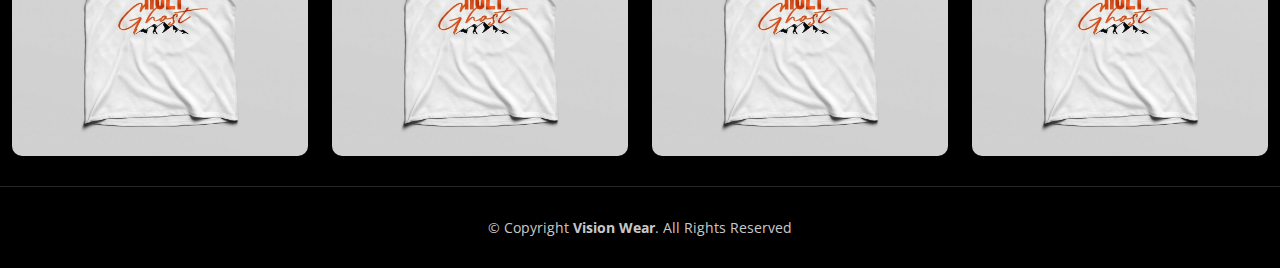
<file: gallery.html>
<!DOCTYPE html>
<html lang="en">

<head>
  <meta charset="utf-8">
  <meta content="width=device-width, initial-scale=1.0" name="viewport">

  <title>Vision Wears</title>
  <meta content="" name="description">
  <meta content="" name="keywords">

  <!-- Favicons -->
  <link href="assets\img\hoodie-silhuoette-removebg-preview.png" rel="icon">
  <link href="assets\img\hoodie-silhuoette-removebg-preview.png" rel="apple-touch-icon">

  <!-- Googles Fonts -->
  <link rel="preconnect" href="https://fonts.googleapis.com">
  <link rel="preconnect" href="https://fonts.gstatic.com" crossorigin>
  <link href="https://fonts.googleapis.com/css2?family=Open+Sans:ital,wght@0,300;0,400;0,500;0,600;0,700;1,300;1,400;1,600;1,700&family=Inter:ital,wght@0,300;0,400;0,500;0,600;0,700;1,300;1,400;1,500;1,600;1,700&family=Cardo:ital,wght@0,400;0,700;1,400&display=swap" rel="stylesheet">

  <!-- Vendor CSS Files -->
  <link href="assets/vendor/bootstrap/css/bootstrap.min.css" rel="stylesheet">
  <link href="assets/vendor/bootstrap-icons/bootstrap-icons.css" rel="stylesheet">
  <link href="assets/vendor/swiper/swiper-bundle.min.css" rel="stylesheet">
  <link href="assets/vendor/glightbox/css/glightbox.min.css" rel="stylesheet">
  <link href="assets/vendor/aos/aos.css" rel="stylesheet">

  <!-- Main CSS File -->
  <link href="assets/css/main.css" rel="stylesheet">
  <link rel="stylesheet" href="https://cdnjs.cloudflare.com/ajax/libs/font-awesome/6.0.0-beta3/css/all.min.css">
</head>

<body>

  <!-- ======= Header ======= -->
  <header id="header" class="header d-flex align-items-center fixed-top">
    <div class="container-fluid d-flex align-items-center justify-content-between">

      <a href="index.html" class="logo d-flex align-items-center  me-auto me-lg-0">
        <img src="assets\img\Vision_Wear_Logo-removedbg.png" alt="Vision Wear Logo">
        <h1>Vision Wear</h1>
      </a>

      <nav id="navbar" class="navbar">
        <ul>
          <li><a href="index.html">Home</a></li>
          <li><a href="about.html">About</a></li>
          <li class="dropdown"><a href="#"><span>Services </span> <i class="bi bi-chevron-down dropdown-indicator"></i></a>
            <ul>
              <li><a href="gallery.html">Apparel</a></li>
              <li><a href="gallery.html">Accessories</a></li>
              <li><a href="gallery.html">Drinkware</a></li>
              <li><a href="gallery.html">Miscellaneous</a></li>
              <li><a href="gallery.html">Promotional Items</a></li>
              <li><a href="gallery.html">Stationary</a></li>
            </ul>
          </li>
          <li><a href="contact.html">Contact</a></li>
        </ul>
      </nav><!-- .navbar -->

      <div class="header-social-links">
        <a href="https://www.facebook.com/visionwear.gh?mibextid=ZbWKwL" class="facebook"><i class="bi bi-facebook"></i></a>
        <a href="https://www.instagram.com/visionwear.gh?igsh=cDdvYXRhaG1wbGx4" class="instagram"><i class="bi bi-instagram"></i></a>
      </div>
      <i class="mobile-nav-toggle mobile-nav-show bi bi-list"></i>
      <i class="mobile-nav-toggle mobile-nav-hide d-none bi bi-x"></i>

    </div>
  </header><!-- End Header -->

  <main id="main" data-aos="fade" data-aos-delay="1500">

    <!-- ======= End Page Header ======= -->
    <div class="page-header d-flex align-items-center">
      <div class="container position-relative">
        <div class="row d-flex justify-content-center">
          <div class="col-lg-6 text-center">
            <h2>Apparel</h2>
            <p>This category includes customizable clothing items such as t-shirts, hoodies, caps, jackets, polo shirts, tank tops, sweatshirts, and pants/bottoms. Whether you're an individual looking to express your style, a church organizing an event, or an organization promoting your brand, personalized apparel offers a versatile and impactful way to make a statement.</p>

            <a class="cta-btn" href="https://api.whatsapp.com/message/NAP2NPQWCNTIM1?autoload=1&app_absent=0">SEND US A MESSAGE</a>

          </div>
        </div>
      </div>
    </div><!-- End Page Header -->

    <!-- ======= Gallery Section ======= -->
    <section id="gallery" class="gallery">
      <div class="container-fluid">

        <div class="row gy-4 justify-content-center">
          <div class="col-xl-3 col-lg-4 col-md-6">
            <div class="gallery-item h-100">
              <img src="assets\img\gallery\winepress-black-shirt.jpg" class="img-fluid" alt="" style="width: 100%; height: 100%;">
              <div class="gallery-links d-flex align-items-center justify-content-center">
                <a href="assets\img\gallery\winepress-black-shirt.jpg" title="Gallery 1" class="glightbox preview-link"><i class="bi bi-arrows-angle-expand"></i></a>
                <a href="#" class="details-link"><i class="bi bi-link-45deg"></i></a>
              </div>
            </div>
          </div><!-- End Gallery Item -->
          <div class="col-xl-3 col-lg-4 col-md-6">
            <div class="gallery-item h-100">
              <img src="assets\img\gallery\winepress-black-shirt.jpg" class="img-fluid" alt="" style="width: 100%; height: 100%;">
              <div class="gallery-links d-flex align-items-center justify-content-center">
                <a href="assets\img\gallery\winepress-black-shirt.jpg" title="Gallery 2" class="glightbox preview-link"><i class="bi bi-arrows-angle-expand"></i></a>
                <a href="#" class="details-link"><i class="bi bi-link-45deg"></i></a>
              </div>
            </div>
          </div><!-- End Gallery Item -->
          <div class="col-xl-3 col-lg-4 col-md-6">
            <div class="gallery-item h-100">
              <img src="assets\img\gallery\winepress-black-shirt.jpg" class="img-fluid" alt="" style="width: 100%; height: 100%;">
              <div class="gallery-links d-flex align-items-center justify-content-center">
                <a href="assets\img\gallery\winepress-black-shirt.jpg" title="Gallery 3" class="glightbox preview-link"><i class="bi bi-arrows-angle-expand"></i></a>
                <a href="#" class="details-link"><i class="bi bi-link-45deg"></i></a>
              </div>
            </div>
          </div><!-- End Gallery Item -->
          <div class="col-xl-3 col-lg-4 col-md-6">
            <div class="gallery-item h-100">
              <img src="assets\img\gallery\winepress-black-shirt.jpg" class="img-fluid" alt="" style="width: 100%; height: 100%;">
              <div class="gallery-links d-flex align-items-center justify-content-center">
                <a href="assets\img\gallery\winepress-black-shirt.jpg" title="Gallery 4" class="glightbox preview-link"><i class="bi bi-arrows-angle-expand"></i></a>
                <a href="#" class="details-link"><i class="bi bi-link-45deg"></i></a>
              </div>
            </div>
          </div><!-- End Gallery Item -->
          <div class="col-xl-3 col-lg-4 col-md-6">
            <div class="gallery-item h-100">
              <img src="assets\img\gallery\winepress-white-shirt.jpg" class="img-fluid" alt="" style="width: 100%; height: 100%;">
              <div class="gallery-links d-flex align-items-center justify-content-center">
                <a href="assets\img\gallery\winepress-white-shirt.jpg" title="Gallery 5" class="glightbox preview-link"><i class="bi bi-arrows-angle-expand"></i></a>
                <a href="#" class="details-link"><i class="bi bi-link-45deg"></i></a>
              </div>
            </div>
          </div><!-- End Gallery Item -->
          <div class="col-xl-3 col-lg-4 col-md-6">
            <div class="gallery-item h-100">
              <img src="assets\img\gallery\winepress-black-shirt.jpg" class="img-fluid" alt="" style="width: 100%; height: 100%;">
              <div class="gallery-links d-flex align-items-center justify-content-center">
                <a href="assets\img\gallery\winepress-black-shirt.jpg" title="Gallery 6" class="glightbox preview-link"><i class="bi bi-arrows-angle-expand"></i></a>
                <a href="#" class="details-link"><i class="bi bi-link-45deg"></i></a>
              </div>
            </div>
          </div><!-- End Gallery Item -->
          <div class="col-xl-3 col-lg-4 col-md-6">
            <div class="gallery-item h-100">
              <img src="assets\img\gallery\winepress-black-shirt.jpg" class="img-fluid" alt="" style="width: 100%; height: 100%;">
              <div class="gallery-links d-flex align-items-center justify-content-center">
                <a href="assets\img\gallery\winepress-black-shirt.jpg" title="Gallery 7" class="glightbox preview-link"><i class="bi bi-arrows-angle-expand"></i></a>
                <a href="#" class="details-link"><i class="bi bi-link-45deg"></i></a>
              </div>
            </div>
          </div><!-- End Gallery Item -->
          <div class="col-xl-3 col-lg-4 col-md-6">
            <div class="gallery-item h-100">
              <img src="assets\img\gallery\winepress-white-shirt.jpg" class="img-fluid" alt="" style="width: 100%; height: 100%;">
              <div class="gallery-links d-flex align-items-center justify-content-center">
                <a href="assets\img\gallery\winepress-white-shirt.jpg" title="Gallery 8" class="glightbox preview-link"><i class="bi bi-arrows-angle-expand"></i></a>
                <a href="#" class="details-link"><i class="bi bi-link-45deg"></i></a>
              </div>
            </div>
          </div><!-- End Gallery Item -->
          <div class="col-xl-3 col-lg-4 col-md-6">
            <div class="gallery-item h-100">
              <img src="assets\img\gallery\winepress-black-shirt.jpg" class="img-fluid" alt="" style="width: 100%; height: 100%;">
              <div class="gallery-links d-flex align-items-center justify-content-center">
                <a href="assets\img\gallery\winepress-black-shirt.jpg" title="Gallery 9" class="glightbox preview-link"><i class="bi bi-arrows-angle-expand"></i></a>
                <a href="#" class="details-link"><i class="bi bi-link-45deg"></i></a>
              </div>
            </div>
          </div><!-- End Gallery Item -->
          <div class="col-xl-3 col-lg-4 col-md-6">
            <div class="gallery-item h-100">
              <img src="assets\img\gallery\winepress-black-shirt.jpg" class="img-fluid" alt="" style="width: 100%; height: 100%;">
              <div class="gallery-links d-flex align-items-center justify-content-center">
                <a href="assets\img\gallery\winepress-black-shirt.jpg" title="Gallery 10" class="glightbox preview-link"><i class="bi bi-arrows-angle-expand"></i></a>
                <a href="#" class="details-link"><i class="bi bi-link-45deg"></i></a>
              </div>
            </div>
          </div><!-- End Gallery Item -->
          <div class="col-xl-3 col-lg-4 col-md-6">
            <div class="gallery-item h-100">
              <img src="assets\img\gallery\winepress-black-shirt.jpg" class="img-fluid" alt="" style="width: 100%; height: 100%;">
              <div class="gallery-links d-flex align-items-center justify-content-center">
                <a href="assets\img\gallery\winepress-black-shirt.jpg" title="Gallery 11" class="glightbox preview-link"><i class="bi bi-arrows-angle-expand"></i></a>
                <a href="#" class="details-link"><i class="bi bi-link-45deg"></i></a>
              </div>
            </div>
          </div><!-- End Gallery Item -->
          <div class="col-xl-3 col-lg-4 col-md-6">
            <div class="gallery-item h-100">
              <img src="assets\img\gallery\winepress-white-shirt.jpg" class="img-fluid" alt="" style="width: 100%; height: 100%;">
              <div class="gallery-links d-flex align-items-center justify-content-center">
                <a href="assets\img\gallery\winepress-white-shirt.jpg" title="Gallery 12" class="glightbox preview-link"><i class="bi bi-arrows-angle-expand"></i></a>
                <a href="#" class="details-link"><i class="bi bi-link-45deg"></i></a>
              </div>
            </div>
          </div><!-- End Gallery Item -->
          <div class="col-xl-3 col-lg-4 col-md-6">
            <div class="gallery-item h-100">
              <img src="assets\img\gallery\winepress-white-shirt.jpg" class="img-fluid" alt="" style="width: 100%; height: 100%;">
              <div class="gallery-links d-flex align-items-center justify-content-center">
                <a href="assets\img\gallery\winepress-white-shirt.jpg" title="Gallery 13" class="glightbox preview-link"><i class="bi bi-arrows-angle-expand"></i></a>
                <a href="#" class="details-link"><i class="bi bi-link-45deg"></i></a>
              </div>
            </div>
          </div><!-- End Gallery Item -->
          <div class="col-xl-3 col-lg-4 col-md-6">
            <div class="gallery-item h-100">
              <img src="assets\img\gallery\winepress-white-shirt.jpg" class="img-fluid" alt="" style="width: 100%; height: 100%;">
              <div class="gallery-links d-flex align-items-center justify-content-center">
                <a href="assets\img\gallery\winepress-white-shirt.jpg" title="Gallery 14" class="glightbox preview-link"><i class="bi bi-arrows-angle-expand"></i></a>
                <a href="#" class="details-link"><i class="bi bi-link-45deg"></i></a>
              </div>
            </div>
          </div><!-- End Gallery Item -->
          <div class="col-xl-3 col-lg-4 col-md-6">
            <div class="gallery-item h-100">
              <img src="assets\img\gallery\winepress-white-shirt.jpg" class="img-fluid" alt="" style="width: 100%; height: 100%;">
              <div class="gallery-links d-flex align-items-center justify-content-center">
                <a href="assets\img\gallery\winepress-white-shirt.jpg" title="Gallery 15" class="glightbox preview-link"><i class="bi bi-arrows-angle-expand"></i></a>
                <a href="#" class="details-link"><i class="bi bi-link-45deg"></i></a>
              </div>
            </div>
          </div><!-- End Gallery Item -->
          <div class="col-xl-3 col-lg-4 col-md-6">
            <div class="gallery-item h-100">
              <img src="assets\img\gallery\winepress-white-shirt.jpg" class="img-fluid" alt="" style="width: 100%; height: 100%;">
              <div class="gallery-links d-flex align-items-center justify-content-center">
                <a href="assets\img\gallery\winepress-white-shirt.jpg" title="Gallery 16" class="glightbox preview-link"><i class="bi bi-arrows-angle-expand"></i></a>
                <a href="#" class="details-link"><i class="bi bi-link-45deg"></i></a>
              </div>
            </div>
          </div><!-- End Gallery Item -->

        </div>

      </div>
    </section><!-- End Gallery Section -->

  </main><!-- End #main -->

  <!-- ======= Footer ======= -->
  <footer id="footer" class="footer">
    <div class="container">
      <div class="copyright">
        &copy; Copyright <strong><span>Vision Wear</span></strong>. All Rights Reserved
      </div>
    </div>
  </footer><!-- End Footer -->

  <a href="#" class="scroll-top d-flex align-items-center justify-content-center"><i class="bi bi-arrow-up-short"></i></a>

  <div id="preloader">
    <div class="line"></div>
  </div>

  <!-- Vendor JS Files -->
  <script src="assets/vendor/bootstrap/js/bootstrap.bundle.min.js"></script>
  <script src="assets/vendor/swiper/swiper-bundle.min.js"></script>
  <script src="assets/vendor/glightbox/js/glightbox.min.js"></script>
  <script src="assets/vendor/aos/aos.js"></script>
  <script src="assets/vendor/php-email-form/validate.js"></script>

  <!-- Template Main JS File -->
  <script src="assets/js/main.js"></script>

</body>

</html>
</file>
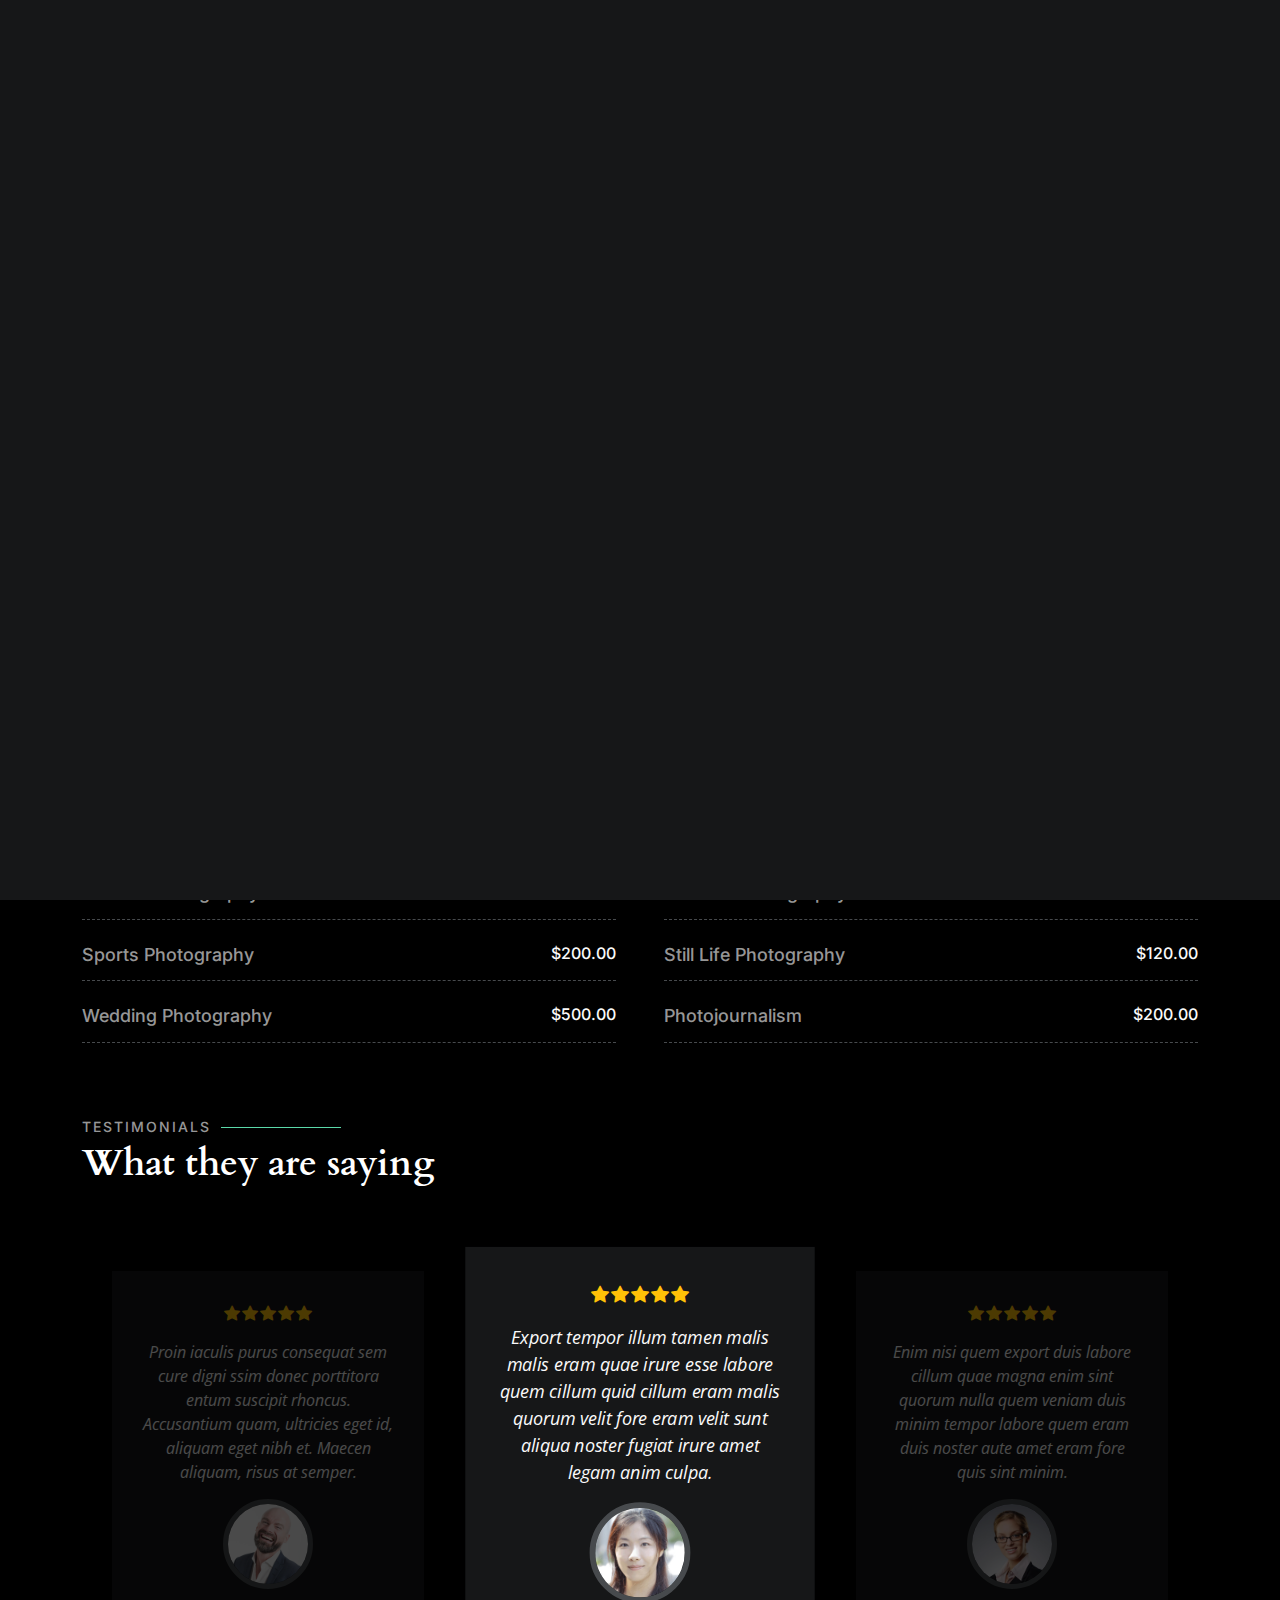
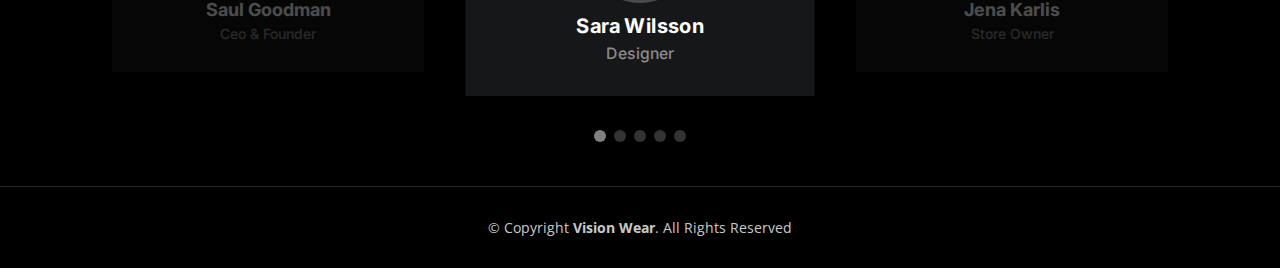
<file: services.html>
<!DOCTYPE html>
<html lang="en">

<head>
  <meta charset="utf-8">
  <meta content="width=device-width, initial-scale=1.0" name="viewport">

  <title>Vision Wears</title>
  <meta content="" name="description">
  <meta content="" name="keywords">

  <!-- Favicons -->
  <link href="assets\img\hoodie-silhuoette-removebg-preview.png" rel="icon">
  <link href="assets\img\hoodie-silhuoette-removebg-preview.png" rel="apple-touch-icon">

  <!-- Google Fonts -->
  <link rel="preconnect" href="https://fonts.googleapis.com">
  <link rel="preconnect" href="https://fonts.gstatic.com" crossorigin>
  <link href="https://fonts.googleapis.com/css2?family=Open+Sans:ital,wght@0,300;0,400;0,500;0,600;0,700;1,300;1,400;1,600;1,700&family=Inter:ital,wght@0,300;0,400;0,500;0,600;0,700;1,300;1,400;1,500;1,600;1,700&family=Cardo:ital,wght@0,400;0,700;1,400&display=swap" rel="stylesheet">

  <!-- Vendor CSS Files -->
  <link href="assets/vendor/bootstrap/css/bootstrap.min.css" rel="stylesheet">
  <link href="assets/vendor/bootstrap-icons/bootstrap-icons.css" rel="stylesheet">
  <link href="assets/vendor/swiper/swiper-bundle.min.css" rel="stylesheet">
  <link href="assets/vendor/glightbox/css/glightbox.min.css" rel="stylesheet">
  <link href="assets/vendor/aos/aos.css" rel="stylesheet">

  <!-- Main CSS File -->
  <link href="assets/css/main.css" rel="stylesheet">
  <link rel="stylesheet" href="https://cdnjs.cloudflare.com/ajax/libs/font-awesome/6.0.0-beta3/css/all.min.css">

</head>

<body>

  <!-- ======= Header ======= -->
  <header id="header" class="header d-flex align-items-center fixed-top">
    <div class="container-fluid d-flex align-items-center justify-content-between">

      <a href="index.html" class="logo d-flex align-items-center  me-auto me-lg-0">
        <img src="assets\img\Vision_Wear_Logo-removedbg.png" alt="Vision Wear Logo">
        <h1>Vision Wear</h1>
      </a>

      <nav id="navbar" class="navbar">
        <ul>
          <li><a href="index.html">Home</a></li>
          <li><a href="about.html">About</a></li>
          <li class="dropdown"><a href="#"><span>Gallery</span> <i class="bi bi-chevron-down dropdown-indicator"></i></a>
            <ul>
              <li><a href="gallery.html">Nature</a></li>
              <li><a href="gallery.html">People</a></li>
              <li><a href="gallery.html">Architecture</a></li>
              <li><a href="gallery.html">Animals</a></li>
              <li><a href="gallery.html">Sports</a></li>
              <li><a href="gallery.html">Travel</a></li>
              <li class="dropdown"><a href="#"><span>Sub Menu</span> <i class="bi bi-chevron-down dropdown-indicator"></i></a>
                <ul>
                  <li><a href="#">Sub Menu 1</a></li>
                  <li><a href="#">Sub Menu 2</a></li>
                  <li><a href="#">Sub Menu 3</a></li>
                </ul>
              </li>
            </ul>
          </li>
          <li><a href="services.html" class="active">Services</a></li>
          <li><a href="contact.html">Contact</a></li>
        </ul>
      </nav><!-- .navbar -->

      <div class="header-social-links">
        <a href="#" class="twitter"><i class="bi bi-twitter"></i></a>
        <a href="#" class="facebook"><i class="bi bi-facebook"></i></a>
        <a href="#" class="instagram"><i class="bi bi-instagram"></i></a>
        <a href="#" class="linkedin"><i class="bi bi-linkedin"></i></i></a>
      </div>
      <i class="mobile-nav-toggle mobile-nav-show bi bi-list"></i>
      <i class="mobile-nav-toggle mobile-nav-hide d-none bi bi-x"></i>

    </div>
  </header><!-- End Header -->

  <main id="main" data-aos="fade" data-aos-delay="1500">

    <!-- ======= End Page Header ======= -->
    <div class="page-header d-flex align-items-center">
      <div class="container position-relative">
        <div class="row d-flex justify-content-center">
          <div class="col-lg-6 text-center">
            <h2>Services</h2>
            <p>Odio et unde deleniti. Deserunt numquam exercitationem. Officiis quo odio sint voluptas consequatur ut a odio voluptatem. Sit dolorum debitis veritatis natus dolores. Quasi ratione sint. Sit quaerat ipsum dolorem.</p>

            <a class="cta-btn" href="contact.html">Available for hire</a>

          </div>
        </div>
      </div>
    </div><!-- End Page Header -->

    <!-- ======= Services Section ======= -->
    <section id="services" class="services">
      <div class="container">

        <div class="row gy-4">

          <div class="col-xl-3 col-md-6 d-flex">
            <div class="service-item position-relative">
              <i class="bi bi-activity"></i>
              <h4><a href="" class="stretched-link">Lorem Ipsum</a></h4>
              <p>Voluptatum deleniti atque corrupti quos dolores et quas molestias excepturi</p>
            </div>
          </div><!-- End Service Item -->

          <div class="col-xl-3 col-md-6 d-flex">
            <div class="service-item position-relative">
              <i class="bi bi-bounding-box-circles"></i>
              <h4><a href="" class="stretched-link">Sed ut perspici</a></h4>
              <p>Duis aute irure dolor in reprehenderit in voluptate velit esse cillum dolore</p>
            </div>
          </div><!-- End Service Item -->

          <div class="col-xl-3 col-md-6 d-flex">
            <div class="service-item position-relative">
              <i class="bi bi-calendar4-week"></i>
              <h4><a href="" class="stretched-link">Magni Dolores</a></h4>
              <p>Excepteur sint occaecat cupidatat non proident, sunt in culpa qui officia</p>
            </div>
          </div><!-- End Service Item -->

          <div class="col-xl-3 col-md-6 d-flex">
            <div class="service-item position-relative">
              <i class="bi bi-broadcast"></i>
              <h4><a href="" class="stretched-link">Nemo Enim</a></h4>
              <p>At vero eos et accusamus et iusto odio dignissimos ducimus qui blanditiis</p>
            </div>
          </div><!-- End Service Item -->

        </div>

      </div>
    </section><!-- End Services Section -->

    <!-- ======= Pricing Section ======= -->
    <section id="pricing" class="pricing">
      <div class="container">

        <div class="section-header">
          <h2>Prices</h2>
          <p>Check my adorable pricing</p>
        </div>

        <div class="row gy-4 gx-lg-5">

          <div class="col-lg-6">
            <div class="pricing-item d-flex justify-content-between">
              <h3>Portrait Photography</h3>
              <h4>$160.00</h4>
            </div>
          </div><!-- End Pricing Item -->

          <div class="col-lg-6">
            <div class="pricing-item d-flex justify-content-between">
              <h3>Fashion Photography</h3>
              <h4>$300.00</h4>
            </div>
          </div><!-- End Pricing Item -->

          <div class="col-lg-6">
            <div class="pricing-item d-flex justify-content-between">
              <h3>Sports Photography</h3>
              <h4>$200.00</h4>
            </div>
          </div><!-- End Pricing Item -->

          <div class="col-lg-6">
            <div class="pricing-item d-flex justify-content-between">
              <h3>Still Life Photography</h3>
              <h4>$120.00</h4>
            </div>
          </div><!-- End Pricing Item -->

          <div class="col-lg-6">
            <div class="pricing-item d-flex justify-content-between">
              <h3>Wedding Photography</h3>
              <h4>$500.00</h4>
            </div>
          </div><!-- End Pricing Item -->

          <div class="col-lg-6">
            <div class="pricing-item d-flex justify-content-between">
              <h3>Photojournalism</h3>
              <h4>$200.00</h4>
            </div>
          </div><!-- End Pricing Item -->

        </div>
    </section><!-- End Pricing Section -->

    <!-- ======= Testimonials Section ======= -->
    <section id="testimonials" class="testimonials">
      <div class="container">

        <div class="section-header">
          <h2>Testimonials</h2>
          <p>What they are saying</p>
        </div>

        <div class="slides-3 swiper">
          <div class="swiper-wrapper">

            <div class="swiper-slide">
              <div class="testimonial-item">
                <div class="stars">
                  <i class="bi bi-star-fill"></i><i class="bi bi-star-fill"></i><i class="bi bi-star-fill"></i><i class="bi bi-star-fill"></i><i class="bi bi-star-fill"></i>
                </div>
                <p>
                  Proin iaculis purus consequat sem cure digni ssim donec porttitora entum suscipit rhoncus. Accusantium quam, ultricies eget id, aliquam eget nibh et. Maecen aliquam, risus at semper.
                </p>
                <div class="profile mt-auto">
                  <img src="assets/img/testimonials/testimonials-1.jpg" class="testimonial-img" alt="">
                  <h3>Saul Goodman</h3>
                  <h4>Ceo &amp; Founder</h4>
                </div>
              </div>
            </div><!-- End testimonial item -->

            <div class="swiper-slide">
              <div class="testimonial-item">
                <div class="stars">
                  <i class="bi bi-star-fill"></i><i class="bi bi-star-fill"></i><i class="bi bi-star-fill"></i><i class="bi bi-star-fill"></i><i class="bi bi-star-fill"></i>
                </div>
                <p>
                  Export tempor illum tamen malis malis eram quae irure esse labore quem cillum quid cillum eram malis quorum velit fore eram velit sunt aliqua noster fugiat irure amet legam anim culpa.
                </p>
                <div class="profile mt-auto">
                  <img src="assets/img/testimonials/testimonials-2.jpg" class="testimonial-img" alt="">
                  <h3>Sara Wilsson</h3>
                  <h4>Designer</h4>
                </div>
              </div>
            </div><!-- End testimonial item -->

            <div class="swiper-slide">
              <div class="testimonial-item">
                <div class="stars">
                  <i class="bi bi-star-fill"></i><i class="bi bi-star-fill"></i><i class="bi bi-star-fill"></i><i class="bi bi-star-fill"></i><i class="bi bi-star-fill"></i>
                </div>
                <p>
                  Enim nisi quem export duis labore cillum quae magna enim sint quorum nulla quem veniam duis minim tempor labore quem eram duis noster aute amet eram fore quis sint minim.
                </p>
                <div class="profile mt-auto">
                  <img src="assets/img/testimonials/testimonials-3.jpg" class="testimonial-img" alt="">
                  <h3>Jena Karlis</h3>
                  <h4>Store Owner</h4>
                </div>
              </div>
            </div><!-- End testimonial item -->

            <div class="swiper-slide">
              <div class="testimonial-item">
                <div class="stars">
                  <i class="bi bi-star-fill"></i><i class="bi bi-star-fill"></i><i class="bi bi-star-fill"></i><i class="bi bi-star-fill"></i><i class="bi bi-star-fill"></i>
                </div>
                <p>
                  Fugiat enim eram quae cillum dolore dolor amet nulla culpa multos export minim fugiat minim velit minim dolor enim duis veniam ipsum anim magna sunt elit fore quem dolore labore illum veniam.
                </p>
                <div class="profile mt-auto">
                  <img src="assets/img/testimonials/testimonials-4.jpg" class="testimonial-img" alt="">
                  <h3>Matt Brandon</h3>
                  <h4>Freelancer</h4>
                </div>
              </div>
            </div><!-- End testimonial item -->

            <div class="swiper-slide">
              <div class="testimonial-item">
                <div class="stars">
                  <i class="bi bi-star-fill"></i><i class="bi bi-star-fill"></i><i class="bi bi-star-fill"></i><i class="bi bi-star-fill"></i><i class="bi bi-star-fill"></i>
                </div>
                <p>
                  Quis quorum aliqua sint quem legam fore sunt eram irure aliqua veniam tempor noster veniam enim culpa labore duis sunt culpa nulla illum cillum fugiat legam esse veniam culpa fore nisi cillum quid.
                </p>
                <div class="profile mt-auto">
                  <img src="assets/img/testimonials/testimonials-5.jpg" class="testimonial-img" alt="">
                  <h3>John Larson</h3>
                  <h4>Entrepreneur</h4>
                </div>
              </div>
            </div><!-- End testimonial item -->

          </div>
          <div class="swiper-pagination"></div>
        </div>

      </div>
    </section><!-- End Testimonials Section -->

  </main><!-- End #main -->

  <!-- ======= Footer ======= -->
  <footer id="footer" class="footer">
    <div class="container">
      <div class="copyright">
        &copy; Copyright <strong><span>Vision Wear</span></strong>. All Rights Reserved
      </div>
    </div>
  </footer><!-- End Footer -->

  <a href="#" class="scroll-top d-flex align-items-center justify-content-center"><i class="bi bi-arrow-up-short"></i></a>

  <div id="preloader">
    <div class="line"></div>
  </div>

  <!-- Vendor JS Files -->
  <script src="assets/vendor/bootstrap/js/bootstrap.bundle.min.js"></script>
  <script src="assets/vendor/swiper/swiper-bundle.min.js"></script>
  <script src="assets/vendor/glightbox/js/glightbox.min.js"></script>
  <script src="assets/vendor/aos/aos.js"></script>
  <script src="assets/vendor/php-email-form/validate.js"></script>

  <!-- Template Main JS File -->
  <script src="assets/js/main.js"></script>

</body>

</html>
</file>
<file: assets/css/main.css>
/**
* Template Name: PhotoFolio
* Template URL: https://bootstrapmade.com/photofolio-bootstrap-photography-website-template/
* Updated: Mar 17 2024 with Bootstrap v5.3.3
* Author: BootstrapMade.com
* License: https://bootstrapmade.com/license/
*/

/*--------------------------------------------------------------
# Set main reusable colors and fonts using CSS variables
# Learn more about CSS variables at https://developer.mozilla.org/en-US/docs/Web/CSS/Using_CSS_custom_properties
--------------------------------------------------------------*/
/* Fonts */
:root {
  --font-default: "Open Sans", system-ui, -apple-system, "Segoe UI", Roboto, "Helvetica Neue", Arial, "Noto Sans", "Liberation Sans", sans-serif, "Apple Color Emoji", "Segoe UI Emoji", "Segoe UI Symbol", "Noto Color Emoji";
  --font-primary: "Inter", sans-serif;
  --font-secondary: "Cardo", sans-serif;
}

/* Colors */
:root {
  --color-default: #fafafa;
  --color-primary: #27a776;
  --color-secondary: #161718;
}

/* Smooth scroll behavior */
:root {
  scroll-behavior: smooth;
}

/*--------------------------------------------------------------
# General
--------------------------------------------------------------*/
body {
  font-family: var(--font-default);
  color: var(--color-default);
  background-color: #000;
}

a {
  color: var(--color-primary);
  text-decoration: none;
}

a:hover {
  color: #32cf93;
  text-decoration: none;
}

h1,
h2,
h3,
h4,
h5,
h6 {
  font-family: var(--font-primary);
}

/*--------------------------------------------------------------
# Sections & Section Header
--------------------------------------------------------------*/
.section-header {
  padding-bottom: 40px;
}

.section-header h2 {
  font-size: 14px;
  font-weight: 500;
  padding: 0;
  line-height: 1px;
  margin: 0 0 5px 0;
  letter-spacing: 2px;
  text-transform: uppercase;
  color: rgba(255, 255, 255, 0.6);
  font-family: var(--font-primary);
}

.section-header h2::after {
  content: "";
  width: 120px;
  height: 1px;
  display: inline-block;
  background: #5bd9a9;
  margin: 4px 10px;
}

.section-header p {
  margin: 0;
  margin: 0;
  font-size: 36px;
  font-weight: 700;
  font-family: var(--font-secondary);
  color: #fff;
}

/*--------------------------------------------------------------
# Page Header
--------------------------------------------------------------*/
.page-header {
  padding: 120px 0 60px 0;
  min-height: 30vh;
  position: relative;
}

.page-header h2 {
  font-size: 56px;
  font-weight: 500;
  color: #fff;
  font-family: var(--font-secondary);
}

@media (max-width: 768px) {
  .page-header h2 {
    font-size: 36px;
  }
}

.page-header p {
  color: rgba(255, 255, 255, 0.8);
}

.page-header .cta-btn {
  font-family: var(--font-primary);
  font-weight: 400;
  font-size: 14px;
  display: inline-block;
  padding: 12px 40px;
  border-radius: 4px;
  letter-spacing: 1px;
  text-transform: uppercase;
  transition: 0.3s;
  color: #fff;
  background: var(--color-primary);
}

.page-header .cta-btn:hover {
  background: #2cbc85;
}

/*--------------------------------------------------------------
# Scroll top button
--------------------------------------------------------------*/
.scroll-top {
  position: fixed;
  visibility: hidden;
  opacity: 0;
  right: 15px;
  bottom: -15px;
  z-index: 99999;
  background: var(--color-primary);
  width: 44px;
  height: 44px;
  border-radius: 50px;
  transition: all 0.4s;
}

.scroll-top i {
  font-size: 24px;
  color: #fff;
  line-height: 0;
}

.scroll-top:hover {
  background: rgba(39, 167, 118, 0.8);
  color: #fff;
}

.scroll-top.active {
  visibility: visible;
  opacity: 1;
  bottom: 15px;
}

/*--------------------------------------------------------------
# Preloader
--------------------------------------------------------------*/
#preloader {
  display: flex;
  position: fixed;
  inset: 0;
  width: 100%;
  height: 100vh;
  z-index: 99999;
}

#preloader:before,
#preloader:after {
  content: "";
  background-color: var(--color-secondary);
  position: absolute;
  inset: 0;
  width: 50%;
  height: 100%;
  transition: all 0.3s ease 0s;
  z-index: -1;
}

#preloader:after {
  left: auto;
  right: 0;
}

#preloader .line {
  position: relative;
  overflow: hidden;
  margin: auto;
  width: 1px;
  height: 280px;
  transition: all 0.8s ease 0s;
}

#preloader .line:before {
  content: "";
  position: absolute;
  background-color: #fff;
  left: 0;
  top: 50%;
  width: 1px;
  height: 0%;
  transform: translateY(-50%);
  animation: lineincrease 1000ms ease-in-out 0s forwards;
}

#preloader .line:after {
  content: "";
  position: absolute;
  background-color: #999;
  left: 0;
  top: 0;
  width: 1px;
  height: 100%;
  transform: translateY(-100%);
  animation: linemove 1200ms linear 0s infinite;
  animation-delay: 2000ms;
}

#preloader.loaded .line {
  opacity: 0;
  height: 100% !important;
}

#preloader.loaded .line:after {
  opacity: 0;
}

#preloader.loaded:before,
#preloader.loaded:after {
  animation: preloaderfinish 300ms ease-in-out 500ms forwards;
}

@keyframes lineincrease {
  0% {
    height: 0%;
  }

  100% {
    height: 100%;
  }
}

@keyframes linemove {
  0% {
    transform: translateY(200%);
  }

  100% {
    transform: translateY(-100%);
  }
}

@keyframes preloaderfinish {
  0% {
    width: 5 0%;
  }

  100% {
    width: 0%;
  }
}

/*--------------------------------------------------------------
# Header
--------------------------------------------------------------*/
.header {
  transition: all 0.5s;
  z-index: 997;
  padding: 30px 0;
  background-color: #000;
}

.header .logo {
  transition: 0.3s;
}

.header .logo img {
  max-height: 40px;
  margin-right: 8px;
}

.header .logo h1 {
  font-size: 32px;
  margin: 0;
  font-weight: 400;
  color: #fff;
  font-family: var(--font-secondary);
}

.header .logo i {
  font-size: 32px;
  margin-right: 8px;
  line-height: 0;
}

@media (max-width: 575px) {
  .header .logo h1 {
    font-size: 26px;
  }

  .header .logo i {
    font-size: 24px;
  }
}

.header .header-social-links {
  padding-right: 15px;
}

.header .header-social-links a {
  color: rgba(255, 255, 255, 0.5);
  padding-left: 15px;
  display: inline-block;
  line-height: 0px;
  transition: 0.3s;
  font-size: 16px;
}

.header .header-social-links a:hover {
  color: #fff;
}

@media (max-width: 575px) {
  .header .header-social-links a {
    padding-left: 5px;
  }
}

/*--------------------------------------------------------------
# Desktop Navigation
--------------------------------------------------------------*/
@media (min-width: 1280px) {
  .navbar {
    padding: 0;
  }

  .navbar ul {
    margin: 0;
    padding: 0;
    display: flex;
    list-style: none;
    align-items: center;
  }

  .navbar li {
    position: relative;
  }

  .navbar a,
  .navbar a:focus {
    display: flex;
    align-items: center;
    justify-content: space-between;
    padding: 10px 0 10px 30px;
    font-family: var(--font-primary);
    text-transform: uppercase;
    letter-spacing: 1px;
    font-size: 13px;
    font-weight: 400;
    color: rgba(255, 255, 255, 0.5);
    white-space: nowrap;
    transition: 0.3s;
  }

  .navbar a i,
  .navbar a:focus i {
    font-size: 12px;
    line-height: 0;
    margin-left: 5px;
  }

  .navbar a:hover,
  .navbar .active,
  .navbar .active:focus,
  .navbar li:hover>a {
    color: #fff;
  }

  .navbar .dropdown ul {
    display: block;
    position: absolute;
    left: 14px;
    top: calc(100% + 30px);
    margin: 0;
    padding: 10px 0;
    z-index: 99;
    opacity: 0;
    visibility: hidden;
    background: var(--color-secondary);
    transition: 0.3s;
    border-radius: 4px;
  }

  .navbar .dropdown ul li {
    min-width: 200px;
  }

  .navbar .dropdown ul a {
    padding: 10px 20px;
    font-size: 15px;
    text-transform: none;
    font-weight: 400;
  }

  .navbar .dropdown ul a i {
    font-size: 12px;
  }

  .navbar .dropdown ul a:hover,
  .navbar .dropdown ul .active:hover,
  .navbar .dropdown ul li:hover>a {
    color: #fff;
  }

  .navbar .dropdown:hover>ul {
    opacity: 1;
    top: 100%;
    visibility: visible;
  }

  .navbar .dropdown .dropdown ul {
    top: 0;
    left: calc(100% - 30px);
    visibility: hidden;
  }

  .navbar .dropdown .dropdown:hover>ul {
    opacity: 1;
    top: 0;
    left: 100%;
    visibility: visible;
  }
}

@media (min-width: 1280px) and (max-width: 1366px) {
  .navbar .dropdown .dropdown ul {
    left: -90%;
  }

  .navbar .dropdown .dropdown:hover>ul {
    left: -100%;
  }
}

@media (min-width: 1280px) {

  .mobile-nav-show,
  .mobile-nav-hide {
    display: none;
  }
}

/*--------------------------------------------------------------
# Mobile Navigation
--------------------------------------------------------------*/
@media (max-width: 1279px) {
  .navbar {
    position: fixed;
    top: 0;
    right: -100%;
    width: 100%;
    max-width: 400px;
    bottom: 0;
    transition: 0.3s;
    z-index: 9997;
  }

  .navbar ul {
    position: absolute;
    inset: 0;
    padding: 50px 0 10px 0;
    margin: 0;
    background: rgba(0, 0, 0, 0.9);
    overflow-y: auto;
    transition: 0.3s;
    z-index: 9998;
  }

  .navbar a,
  .navbar a:focus {
    display: flex;
    align-items: center;
    justify-content: space-between;
    padding: 10px 20px;
    font-family: var(--font-primary);
    font-size: 13px;
    text-transform: uppercase;
    font-weight: 400;
    color: rgba(255, 255, 255, 0.5);
    letter-spacing: 1px;
    white-space: nowrap;
    transition: 0.3s;
  }

  .navbar a i,
  .navbar a:focus i {
    font-size: 12px;
    line-height: 0;
    margin-left: 5px;
  }

  .navbar a:hover,
  .navbar .active,
  .navbar .active:focus,
  .navbar li:hover>a {
    color: #fff;
  }

  .navbar .dropdown ul,
  .navbar .dropdown .dropdown ul {
    position: static;
    display: none;
    padding: 10px 0;
    margin: 10px 20px;
    transition: all 0.5s ease-in-out;
    border: 1px solid black;
  }

  .navbar .dropdown>.dropdown-active,
  .navbar .dropdown .dropdown>.dropdown-active {
    display: block;
  }

  .mobile-nav-show {
    color: #fff;
    font-size: 28px;
    cursor: pointer;
    line-height: 0;
    transition: 0.5s;
    z-index: 9999;
    margin: 0 10px 0 10px;
  }

  .mobile-nav-hide {
    color: #fff;
    font-size: 32px;
    cursor: pointer;
    line-height: 0;
    transition: 0.5s;
    position: fixed;
    right: 20px;
    top: 20px;
    z-index: 9999;
  }

  .mobile-nav-active {
    overflow: hidden;
  }

  .mobile-nav-active .navbar {
    right: 0;
  }

  .mobile-nav-active .navbar:before {
    content: "";
    position: fixed;
    inset: 0;
    background: rgba(22, 23, 24, 0.8);
    z-index: 9996;
  }
}

/*--------------------------------------------------------------
# About Section
--------------------------------------------------------------*/
.about .content h2 {
  font-weight: 700;
  font-size: 24px;
  color: var(--color-primary);
}

.about .content ul {
  list-style: none;
  padding: 0;
}

.about .content ul li {
  margin-bottom: 20px;
  display: flex;
  align-items: center;
}

.about .content ul strong {
  margin-right: 10px;
}

.about .content ul i {
  font-size: 16px;
  margin-right: 5px;
  color: var(--color-primary);
  line-height: 0;
}

/*--------------------------------------------------------------
# Testimonials Section
--------------------------------------------------------------*/
.testimonials {
  margin-top: 80px;
}

.testimonials .testimonial-item {
  box-sizing: content-box;
  padding: 30px;
  margin: 40px 30px;
  background: var(--color-secondary);
  min-height: 320px;
  display: flex;
  flex-direction: column;
  text-align: center;
  transition: 0.3s;
}

.testimonials .testimonial-item .stars {
  margin-bottom: 15px;
}

.testimonials .testimonial-item .stars i {
  color: #ffc107;
  margin: 0 1px;
}

.testimonials .testimonial-item .testimonial-img {
  width: 90px;
  border-radius: 50%;
  border: 5px solid #474a4d;
  margin: 0 auto;
}

.testimonials .testimonial-item h3 {
  font-size: 18px;
  font-weight: bold;
  margin: 10px 0 5px 0;
  color: #fff;
}

.testimonials .testimonial-item h4 {
  font-size: 14px;
  color: rgba(255, 255, 255, 0.5);
  margin: 0;
}

.testimonials .testimonial-item p {
  font-style: italic;
  margin: 0 auto 15px auto;
}

.testimonials .swiper-pagination {
  margin-top: 20px;
  position: relative;
}

.testimonials .swiper-pagination .swiper-pagination-bullet {
  width: 12px;
  height: 12px;
  background-color: rgba(255, 255, 255, 0.2);
  opacity: 1;
}

.testimonials .swiper-pagination .swiper-pagination-bullet-active {
  background-color: rgba(255, 255, 255, 0.5);
}

.testimonials .swiper-slide {
  opacity: 0.3;
}

@media (max-width: 1199px) {
  .testimonials .swiper-slide-active {
    opacity: 1;
  }

  .testimonials .swiper-pagination {
    margin-top: 0;
  }

  .testimonials .testimonial-item {
    margin: 40px 20px;
  }
}

@media (min-width: 1200px) {
  .testimonials .swiper-slide-next {
    opacity: 1;
    transform: scale(1.12);
  }
}

/*--------------------------------------------------------------
# Pricing Section
--------------------------------------------------------------*/
.gallery {
  margin-top: 40px;
}

.gallery .gallery-item {
  position: relative;
  overflow: hidden;
  border-radius: 10px;
}

.gallery .gallery-item img {
  transition: 0.3s;
}

.gallery .gallery-links {
  position: absolute;
  inset: 0;
  opacity: 0;
  transition: all ease-in-out 0.3s;
  background: rgba(0, 0, 0, 0.6);
  z-index: 3;
}

.gallery .gallery-links .preview-link,
.gallery .gallery-links .details-link {
  font-size: 20px;
  color: rgba(255, 255, 255, 0.5);
  transition: 0.3s;
  line-height: 1.2;
  margin: 30px 8px 0 8px;
}

.gallery .gallery-links .preview-link:hover,
.gallery .gallery-links .details-link:hover {
  color: #fff;
}

.gallery .gallery-links .details-link {
  font-size: 30px;
  line-height: 0;
}

.gallery .gallery-item:hover .gallery-links {
  opacity: 1;
}

.gallery .gallery-item:hover .preview-link,
.gallery .gallery-item:hover .details-link {
  margin-top: 0;
}

.gallery .gallery-item:hover img {
  transform: scale(1.1);
}

.glightbox-clean .gslide-description {
  background: #222425;
}

.glightbox-clean .gslide-title {
  color: rgba(255, 255, 255, 0.8);
  margin: 0;
}

/*--------------------------------------------------------------
# Gallery Single Section
--------------------------------------------------------------*/
.gallery-single .portfolio-details-slider img {
  width: 100%;
}

.gallery-single .portfolio-details-slider .swiper-pagination .swiper-pagination-bullet {
  width: 12px;
  height: 12px;
  background-color: rgba(255, 255, 255, 0.7);
  opacity: 1;
}

.gallery-single .portfolio-details-slider .swiper-pagination .swiper-pagination-bullet-active {
  background-color: var(--color-primary);
}

.gallery-single .swiper-button-prev,
.gallery-single .swiper-button-next {
  width: 48px;
  height: 48px;
}

.gallery-single .swiper-button-prev:after,
.gallery-single .swiper-button-next:after {
  color: rgba(255, 255, 255, 0.8);
  background-color: rgba(0, 0, 0, 0.2);
  font-size: 24px;
  border-radius: 50%;
  width: 48px;
  height: 48px;
  display: flex;
  align-items: center;
  justify-content: center;
  transition: 0.3s;
}

.gallery-single .swiper-button-prev:hover:after,
.gallery-single .swiper-button-next:hover:after {
  background-color: rgba(0, 0, 0, 0.6);
}

@media (max-width: 575px) {

  .gallery-single .swiper-button-prev,
  .gallery-single .swiper-button-next {
    display: none;
  }
}

.gallery-single .portfolio-info h3 {
  font-size: 22px;
  font-weight: 700;
  margin-bottom: 20px;
  padding-bottom: 20px;
  position: relative;
  font-family: var(--font-secondary);
}

.gallery-single .portfolio-info h3:after {
  content: "";
  position: absolute;
  display: block;
  width: 50px;
  height: 3px;
  background: var(--color-primary);
  left: 0;
  bottom: 0;
}

.gallery-single .portfolio-info ul {
  list-style: none;
  padding: 0;
  font-size: 15px;
}

.gallery-single .portfolio-info ul li {
  display: flex;
  flex-direction: column;
  padding-bottom: 15px;
}

.gallery-single .portfolio-info ul strong {
  text-transform: uppercase;
  font-weight: 400;
  color: #6b7075;
  font-size: 14px;
}

.gallery-single .portfolio-info .btn-visit {
  padding: 8px 40px;
  background: var(--color-primary);
  color: #fff;
  border-radius: 50px;
  transition: 0.3s;
}

.gallery-single .portfolio-info .btn-visit:hover {
  background: #2cbc85;
}

.gallery-single .portfolio-description h2 {
  font-size: 26px;
  font-weight: 700;
  margin-bottom: 20px;
  color: #fff;
  font-family: var(--font-secondary);
}

.gallery-single .portfolio-description p {
  padding: 0;
}

.gallery-single .portfolio-description .testimonial-item {
  padding: 30px 30px 0 30px;
  position: relative;
  background: var(--color-secondary);
  height: 100%;
  margin-bottom: 50px;
}

.gallery-single .portfolio-description .testimonial-item .testimonial-img {
  width: 90px;
  border-radius: 50px;
  border: 6px solid #2e3133;
  float: left;
  margin: 0 10px 0 0;
}

.gallery-single .portfolio-description .testimonial-item h3 {
  font-size: 18px;
  font-weight: bold;
  margin: 15px 0 5px 0;
  padding-top: 20px;
}

.gallery-single .portfolio-description .testimonial-item h4 {
  font-size: 14px;
  color: rgba(255, 255, 255, 0.6);
  margin: 0;
}

.gallery-single .portfolio-description .testimonial-item .quote-icon-left,
.gallery-single .portfolio-description .testimonial-item .quote-icon-right {
  color: #5bd9a9;
  font-size: 26px;
  line-height: 0;
}

.gallery-single .portfolio-description .testimonial-item .quote-icon-left {
  display: inline-block;
  left: -5px;
  position: relative;
}

.gallery-single .portfolio-description .testimonial-item .quote-icon-right {
  display: inline-block;
  right: -5px;
  position: relative;
  top: 10px;
  transform: scale(-1, -1);
}

.gallery-single .portfolio-description .testimonial-item p {
  font-style: italic;
  margin: 0 0 15px 0 0 0;
  padding: 0;
}

/*--------------------------------------------------------------
# Services Section
--------------------------------------------------------------*/
.services .service-item {
  padding: 50px 30px;
  transition: all ease-in-out 0.4s;
  background: var(--color-secondary);
  height: 100%;
  overflow: hidden;
  z-index: 1;
}

.services .service-item:before {
  content: "";
  position: absolute;
  background: #1d1f20;
  top: -200px;
  transition: all 0.3s;
  z-index: -1;
}

.services .service-item i {
  background: var(--color-primary);
  color: #fff;
  font-size: 24px;
  transition: 0.3s;
  display: flex;
  align-items: center;
  justify-content: center;
  width: 56px;
  height: 56px;
  border-radius: 50%;
}

.services .service-item h4 {
  font-weight: 600;
  margin: 15px 0 0 0;
  transition: 0.3s;
  font-size: 20px;
}

.services .service-item h4 a {
  color: #fff;
}

.services .service-item p {
  line-height: 24px;
  font-size: 14px;
  margin: 15px 0 0 0;
}

.services .service-item:hover:before {
  background: var(--color-primary);
  right: 0;
  top: 0;
  width: 100%;
  height: 100%;
  border-radius: 0px;
}

.services .service-item:hover h4 a,
.services .service-item:hover p {
  color: #fff;
}

.services .service-item:hover i {
  background: #fff;
  color: var(--color-primary);
}

/*--------------------------------------------------------------
# Pricing Section
--------------------------------------------------------------*/
.pricing {
  margin-top: 80px;
}

.pricing .pricing-item {
  border-bottom: 1px dashed #474a4d;
  width: 100%;
  height: 100%;
  padding: 0 0 15px 0;
}

.pricing .pricing-item h3 {
  margin: 0;
  font-size: 18px;
  font-weight: 500;
  color: rgba(255, 255, 255, 0.6);
}

.pricing .pricing-item h4 {
  margin: 0;
  font-size: 16px;
}

/*--------------------------------------------------------------
# Contact Section
--------------------------------------------------------------*/
.contact .info-item+.info-item {
  margin-top: 40px;
}

.contact .info-item i {
  font-size: 20px;
  color: var(--color-primary);
  float: left;
  width: 44px;
  height: 44px;
  background: #222425;
  display: flex;
  justify-content: center;
  align-items: center;
  border-radius: 50px;
  transition: all 0.3s ease-in-out;
  margin-right: 15px;
}

.contact .info-item h4 {
  padding: 0;
  font-size: 20px;
  font-weight: 600;
  margin-bottom: 5px;
  color: rgba(255, 255, 255, 0.5);
}

.contact .info-item p {
  padding: 0;
  margin-bottom: 0;
  font-size: 14px;
  color: #fff;
}

.contact .info-item:hover i {
  background: var(--color-primary);
  color: #fff;
}

.contact .php-email-form {
  width: 100%;
}

.contact .php-email-form .form-group {
  padding-bottom: 8px;
}

.contact .php-email-form .error-message {
  display: none;
  color: #fff;
  background: #df1529;
  text-align: left;
  padding: 15px;
  font-weight: 600;
}

.contact .php-email-form .error-message br+br {
  margin-top: 25px;
}

.contact .php-email-form .sent-message {
  display: none;
  color: #fff;
  background: var(--color-primary);
  text-align: center;
  padding: 15px;
  font-weight: 600;
}

.contact .php-email-form .loading {
  display: none;
  background: var(--color-secondary);
  text-align: center;
  padding: 15px;
  color: rgba(255, 255, 255, 0.6);
}

.contact .php-email-form .loading:before {
  content: "";
  display: inline-block;
  border-radius: 50%;
  width: 24px;
  height: 24px;
  margin: 0 10px -6px 0;
  border: 3px solid var(--color-primary);
  border-top-color: var(--color-secondary);
  animation: animate-loading 1s linear infinite;
}

.contact .php-email-form input,
.contact .php-email-form textarea {
  border-radius: 4px;
  box-shadow: none;
  font-size: 14px;
  background-color: var(--color-secondary);
  border: 1px solid #2e3133;
  color: #fff;
}

.contact .php-email-form input {
  height: 44px;
}

.contact .php-email-form textarea {
  padding: 10px 12px;
}

.contact .php-email-form button[type=submit] {
  background: var(--color-primary);
  border: 0;
  padding: 10px 35px;
  color: #fff;
  transition: 0.4s;
  border-radius: 4px;
}

.contact .php-email-form button[type=submit]:hover {
  background: rgba(39, 167, 118, 0.8);
}

@keyframes animate-loading {
  0% {
    transform: rotate(0deg);
  }

  100% {
    transform: rotate(360deg);
  }
}

/*--------------------------------------------------------------
# Hero Section
--------------------------------------------------------------*/
.hero {
  width: 100%;
  min-height: 30vh;
  background: #000;
  background-size: cover;
  position: relative;
  padding: 140px 0 60px 0;
}

.hero h2 {
  margin: 0 0 10px 0;
  font-size: 38px;
  font-weight: 700;
  color: #fff;
  font-family: var(--font-secondary);
}

.hero h2 span {
  position: relative;
  z-index: 1;
  padding: 0 5px;
  display: inline-block;
}

.hero h2 span:before {
  content: "";
  position: absolute;
  height: 50%;
  bottom: 0;
  left: 0;
  right: 0;
  background: var(--color-primary);
  z-index: -1;
}

.hero p {
  color: rgba(255, 255, 255, 0.6);
  margin-bottom: 30px;
  font-size: 18px;
}

.hero .btn-get-started {
  font-family: var(--font-primary);
  font-weight: 400;
  font-size: 14px;
  display: inline-block;
  padding: 12px 40px;
  border-radius: 4px;
  letter-spacing: 1px;
  text-transform: uppercase;
  transition: 0.3s;
  color: #fff;
  background: var(--color-primary);
}

.hero .btn-get-started:hover {
  background: #2cbc85;
}

@media (max-width: 768px) {
  .hero h2 {
    font-size: 32px;
  }
}

/*--------------------------------------------------------------
# Footer
--------------------------------------------------------------*/
.footer {
  margin-top: 30px;
  padding: 30px 0;
  font-size: 14px;
  border-top: 1px solid rgba(255, 255, 255, 0.15);
}

.footer .copyright {
  text-align: center;
  color: rgba(255, 255, 255, 0.8);
}

.footer .credits {
  padding-top: 6px;
  text-align: center;
  font-size: 13px;
  color: rgba(255, 255, 255, 0.8);
}

.footer .credits a {
  color: var(--color-primary);
}
</file>
